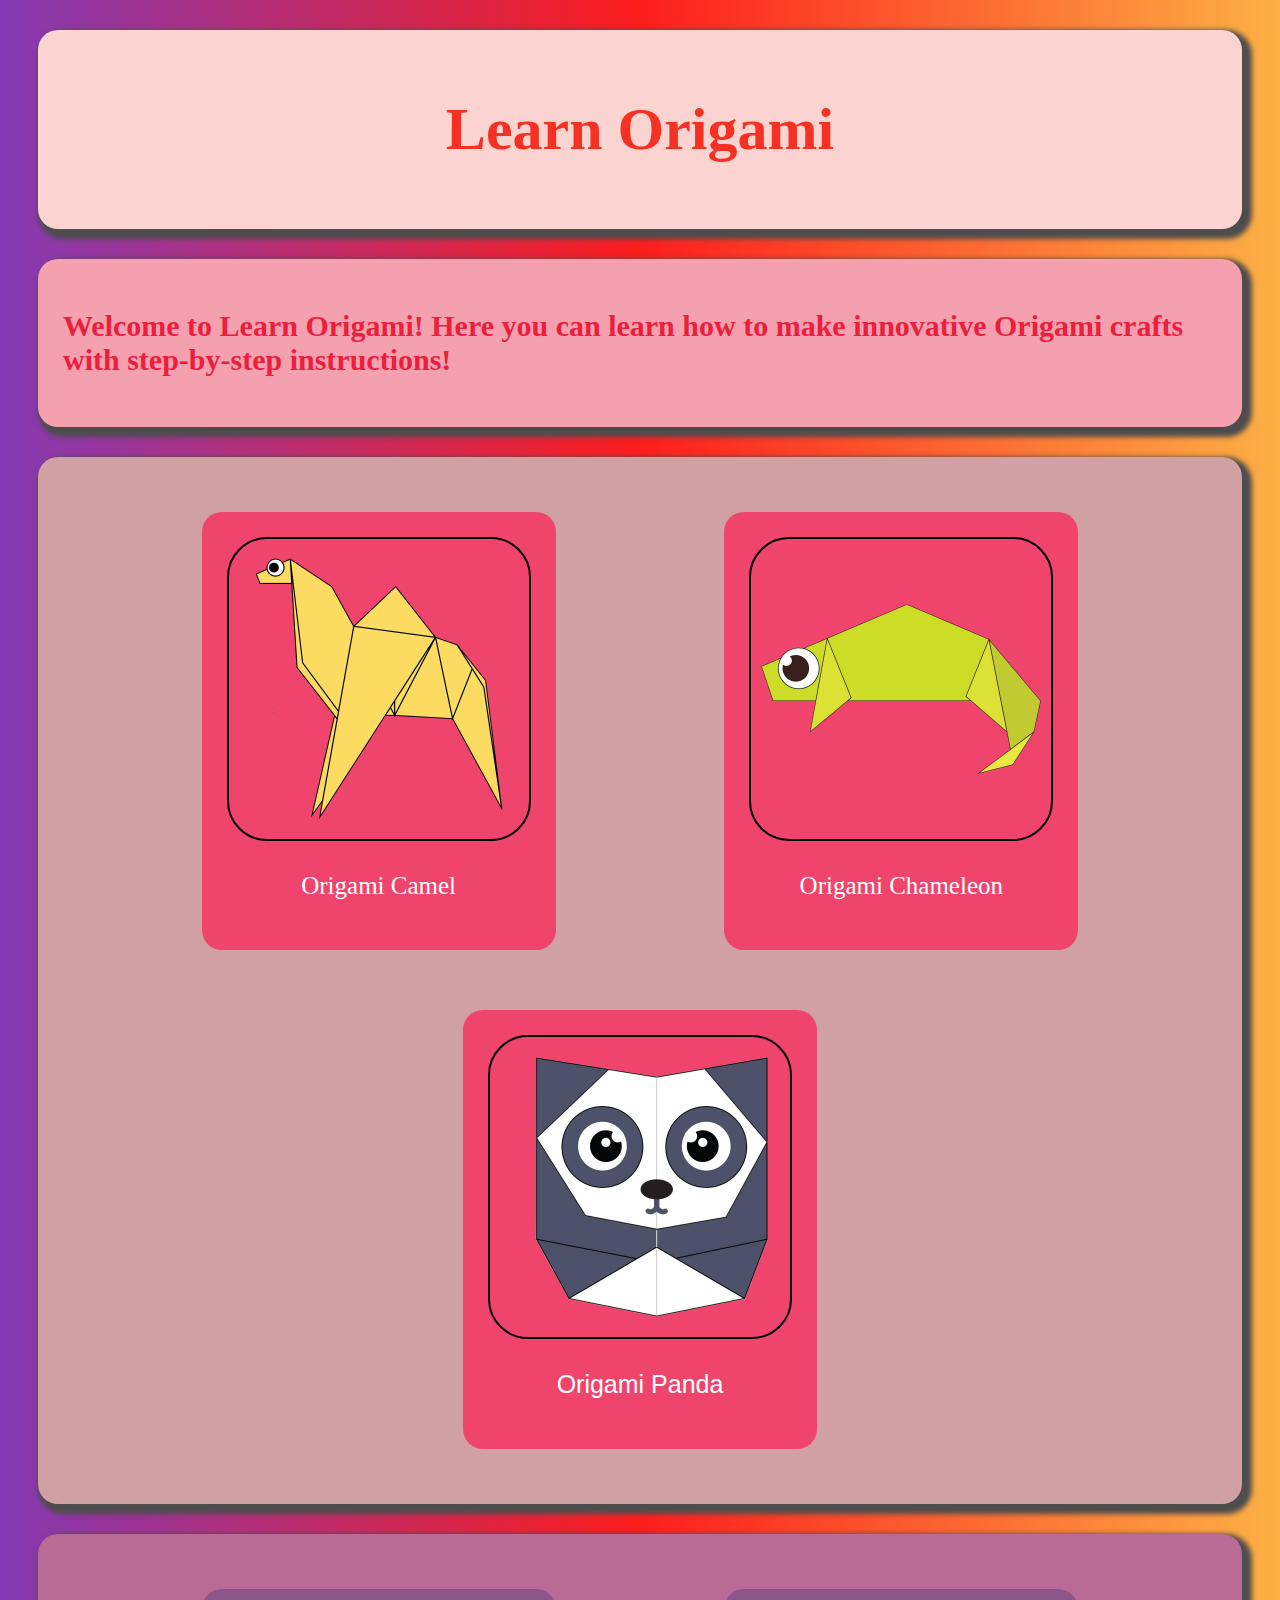
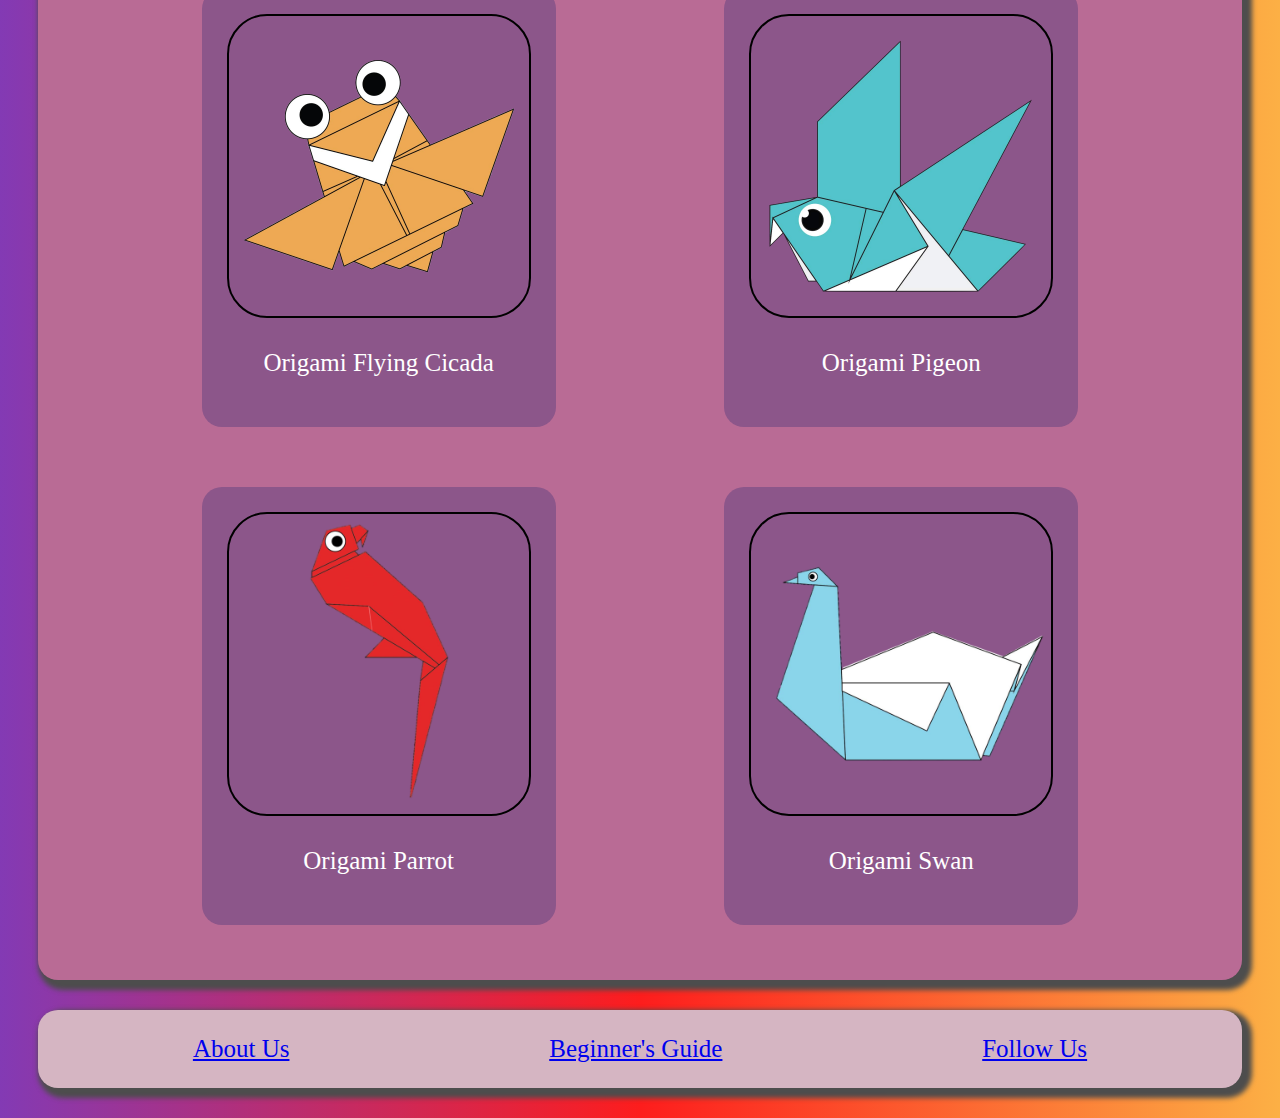
<file: index.html>
<!DOCTYPE html>
<html>
    <head>
        <link rel = "stylesheet"
        type = "text/css"
        href = "style.css" />
   
        <title>
            Learn Origami
        </title>
    </head>

    <body>

        <div class = "header">
            <h1>Learn Origami</h1>
        </div>

        <div class = "description">
            <h2>Welcome to Learn Origami! Here you can learn how to make innovative Origami crafts with step-by-step instructions!</h2>
        </div>

        <div class = "grid">
        <div class = "allAnimals">
            <div class = "camel">
            <a href = "camel.html"> <img src = "Camel Image.png" width = 300 height = 300/></a>
            <p>Origami Camel</p>
        </div>
        
        <div class = "chameleon">
            <a href = "chameleon.html"> <img src = "Chameleon Image.png" width = 300 height = 300/></a>
            <p>Origami Chameleon</p>
        </div>
       
        <div class = "panda">
            <a href = "panda.html"> <img src = "Panda Image.png" width = 300 height = 300/></a>
            <p>Origami Panda</p>
        </div>
    </div>

    <div class = "allAnimals1">
        <div class = "cicada">
            <a href = "cicada.html"> <img src = "Cicada Image.png" width = 300 height = 300/></a>
            <p>Origami Flying Cicada</p>
        </div>

        <div class = "pigeon">
            <a href = "pigeon.html"> <img src = "Pigeon Image.png" width = 300 height = 300/></a>
            <p>Origami Pigeon</p>
        </div>

        <div class = "parrot">
            <a href = "parrot.html"> <img src = "Parrot Image.png" width = 300 height = 300/></a>
            <p>Origami Parrot</p>
        </div>

        <div class = "swan">
            <a href = "swan.html"> <img src = "Swan Image.png" width = 300 height = 300/></a>
            <p>Origami Swan</p>
        </div>
    </div>
</div>

        <div class = footer>
            <a href = "about.html"> About Us</a>
            <a href = "basics.html">Beginner's Guide</a>
            <a href = "#"> Follow Us</a>
        </div>
    </body>
</html>
</file>
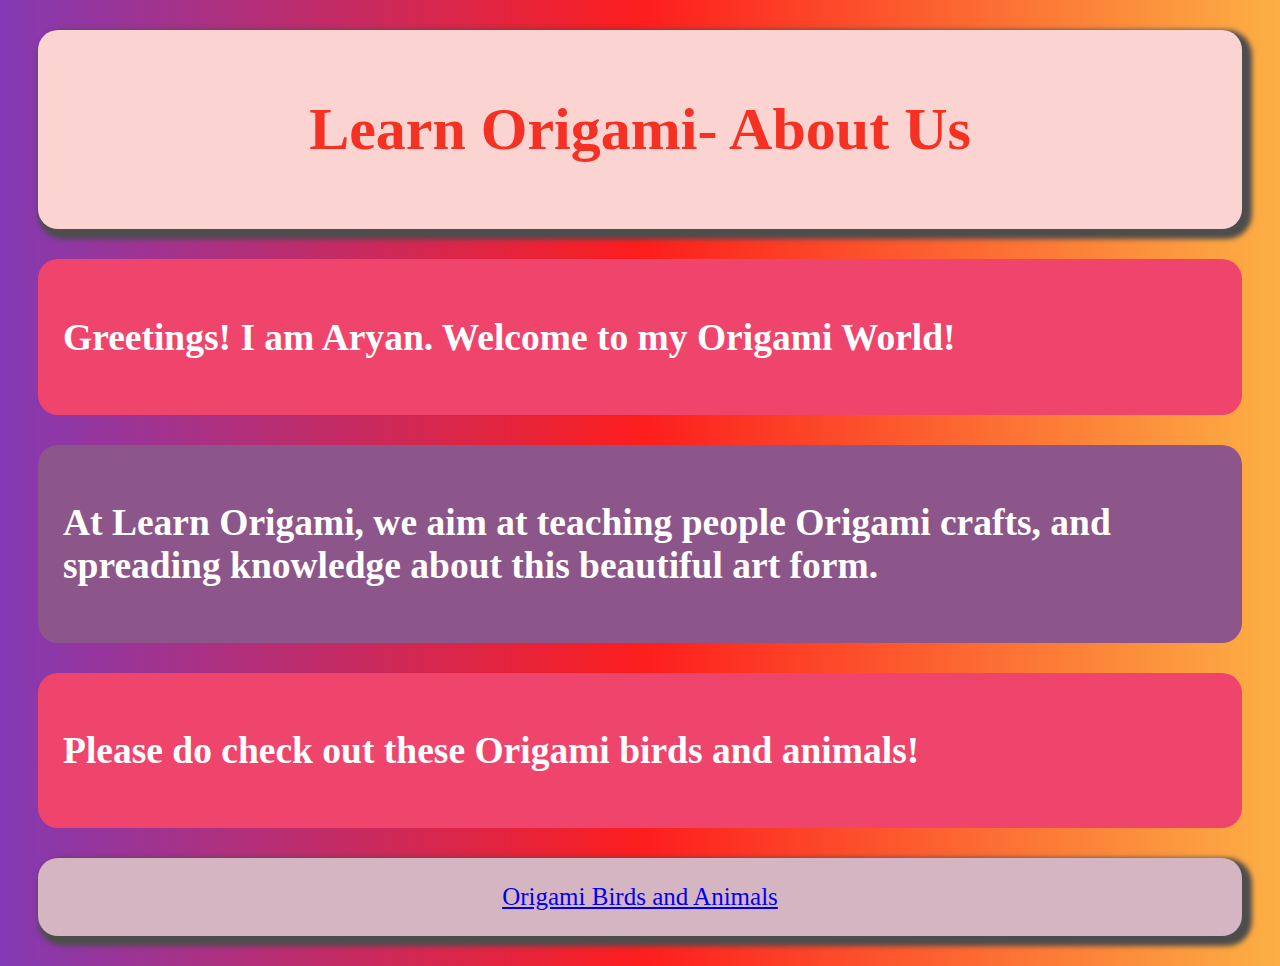
<file: about.html>
<!DOCTYPE html>
<html>
    <head>
        <link rel = "stylesheet"
        type = "text/css"
        href = "style.css" />
   
        <title>
            Learn Origami- About Us
        </title>
    </head>

    <body>
        <div class = "header">
            <h1>Learn Origami- About Us</h1>
        </div>

        <div class = "chameleon">
            <h2>Greetings! I am Aryan. Welcome to my Origami World!</h2>
        </div>

        <div class = "swan">
            <h2>At Learn Origami, we aim at teaching people Origami crafts, and spreading knowledge about this beautiful art form.</h2>
        </div>

        <div class = "chameleon">
            <h2>Please do check out these Origami birds and animals!</h2>
        </div>

        <div class = "footer">
            <a href = "index.html">Origami Birds and Animals</a>
        </div>
    </body>
</html>
</file>
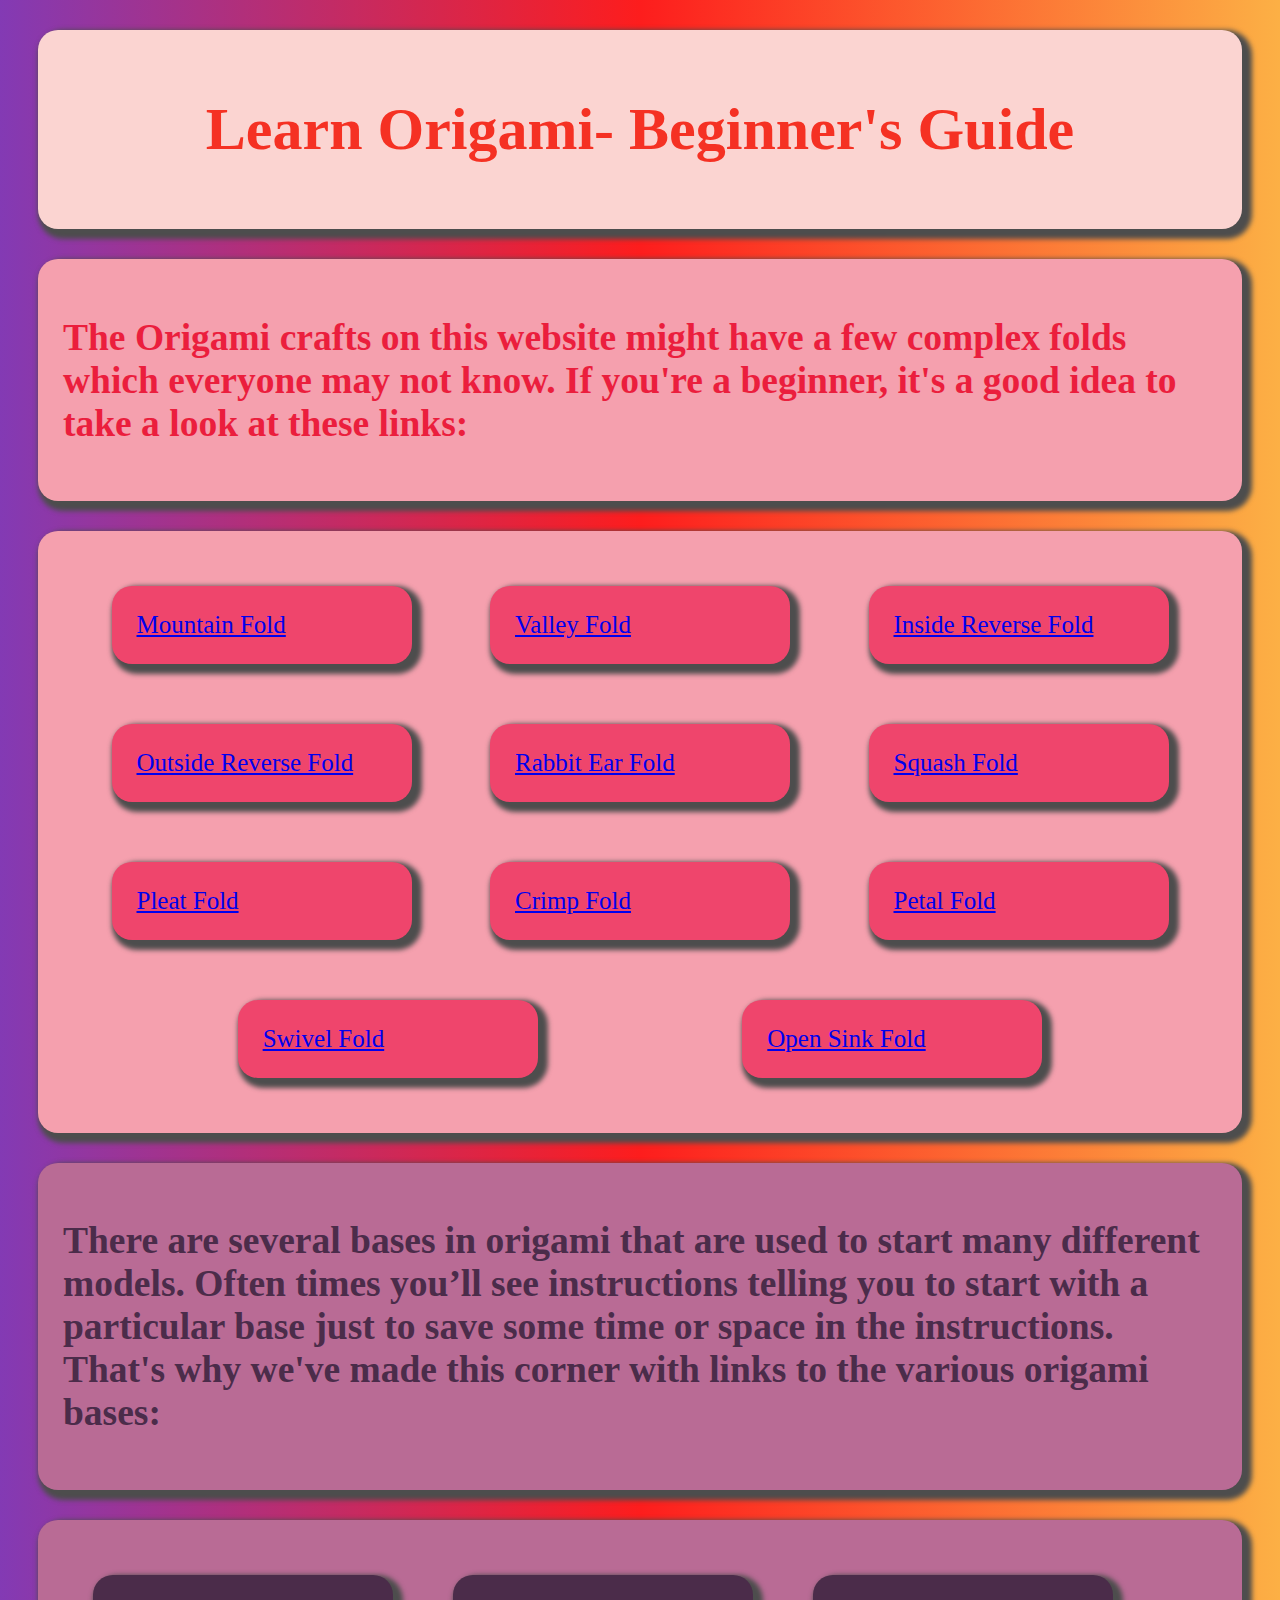
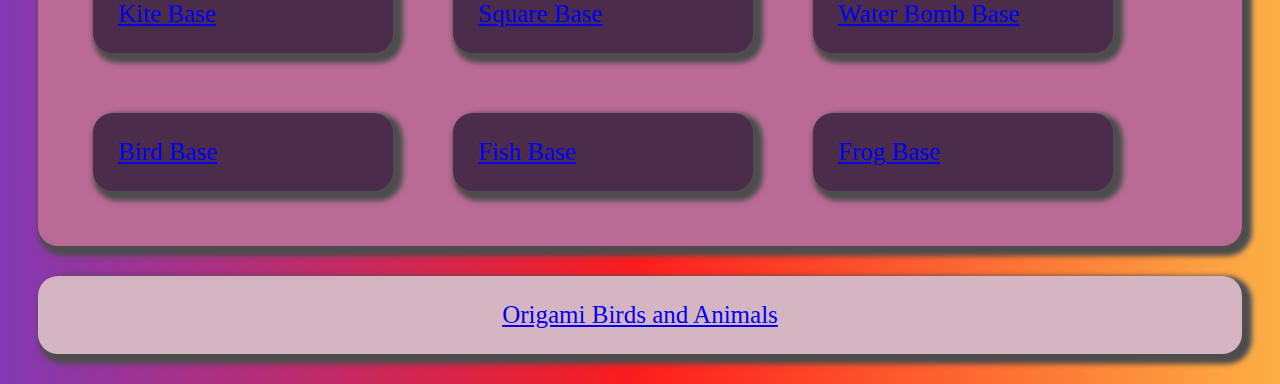
<file: basics.html>
<!DOCTYPE html>
<html>
    <head>
        <link rel = "stylesheet"
        type = "text/css"
        href = "style.css" />
   
        <title>
            Learn Origami- Beginner's Guide
        </title>
    </head>

    <body>
        <div class = "header">
            <h1>Learn Origami- Beginner's Guide</h1>
        </div>

        <div class = "basics">
            <h2>The Origami crafts on this website might have a few complex folds which everyone may not know. If you're a beginner, it's a good idea to take a look at these links:</h2>
        </div>

        <div class = "basics">
        <div class = "basicslinks">
            <a target = "_blank" href = "https://www.wikihow.com/Make-a-Mountain-Fold-(Origami)">Mountain Fold</a>
        </div>

        <div class = "basicslinks">
            <a target = "_blank" href = "https://www.wikihow.com/Make-a-Valley-Fold-(Origami)">Valley Fold</a>
        </div>

        <div class = "basicslinks">
            <a target = "_blank" href = "https://www.origami-resource-center.com/inside-reverse-fold.html">Inside Reverse Fold</a>
        </div>

        <div class = "basicslinks">
            <a target = "_blank" href = "https://www.origami-resource-center.com/outside-reverse-fold.html">Outside Reverse Fold</a>
        </div>

        <div class = "basicslinks">
            <a target = "_blank" href = "https://origami.guide/beginner-origami/origami-folding-techniques/rabbit-ear-fold/">Rabbit Ear Fold</a>
        </div>

        <div class = "basicslinks">
            <a target = "_blank" href = "https://www.origami-resource-center.com/squash-fold.html/">Squash Fold</a>
        </div>

        <div class = "basicslinks">
            <a target = "_blank" href = "https://www.origami-resource-center.com/pleat-fold.html">Pleat Fold</a>
        </div>

        <div class = "basicslinks">
            <a target = "_blank" href = "https://www.origamiway.com/origami-crimp-fold.shtml">Crimp Fold</a>
        </div>

        <div class = "basicslinks">
            <a target = "_blank" href = "https://www.origami-resource-center.com/petal-fold.html">Petal Fold</a>
        </div>

        <div class = "basicslinks">
            <a target = "_blank" href = "https://www.youtube.com/watch?v=yr8M185QQPA">Swivel Fold</a>
        </div>

        <div class = "basicslinks">
            <a target = "_blank" href = "https://www.origami-resource-center.com/sink-fold.html">Open Sink Fold</a>
        </div>
    </div>

    <div class = "basics1">
        <h2>There are several bases in origami that are used to start many different models. Often times you’ll see instructions telling you to start with a particular base just to save some time or space in the instructions. That's why we've made this corner with links to the various origami bases:</h2>
    </div>

    <div class = "basics1">
        <div class = "basics1links">
            <a target = "_blank" href = "https://www.origami-resource-center.com/kite-base.html">Kite Base</a>
        </div>

        <div class = "basics1links">
            <a target = "_blank" href = "https://www.wikihow.com/Make-an-Origami-Square-Base">Square Base</a>
        </div>

        <div class = "basics1links">
            <a target = "_blank" href = "https://www.origami-resource-center.com/waterbomb-base.html">Water Bomb Base</a>
        </div>

        <div class = "basics1links">
            <a target = "_blank" href = "https://www.origami-resource-center.com/bird-base.html">Bird Base</a>
        </div>

        <div class = "basics1links">
            <a target = "_blank" href = "https://www.origami-resource-center.com/fish-base.html#:~:text=Take%20a%20square%20sheet%20of,paper%20point%20up%20and%20down.&text=Fold%20the%20bottom%2Dright%20and,with%20the%20central%2C%20vertical%20crease.">Fish Base</a>
        </div>

        <div class = "basics1links">
            <a target = "_blank" href = "https://www.origami-resource-center.com/frog-base.html">Frog Base</a>
        </div>
    </div>

        <div class = "footer">
            <a href = "index.html">Origami Birds and Animals</a>
        </div>
    </body>
</html>
</file>
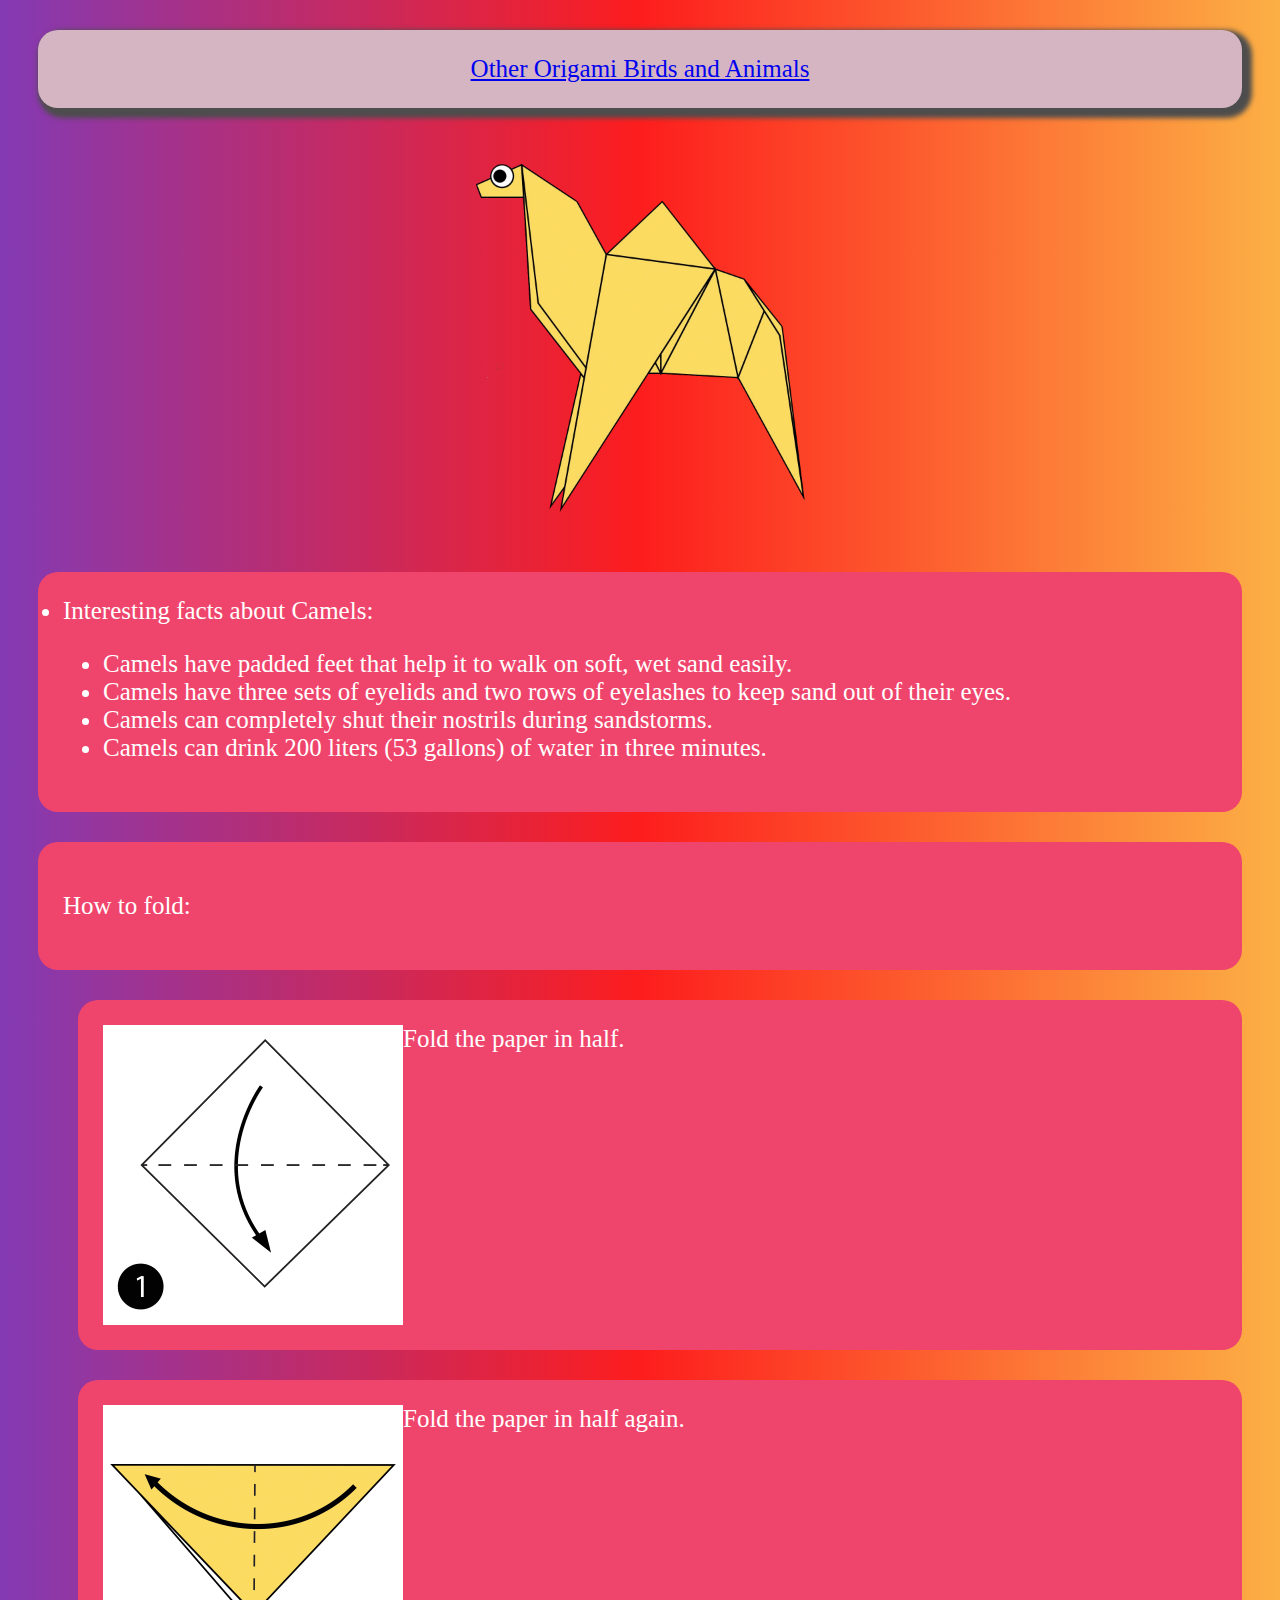
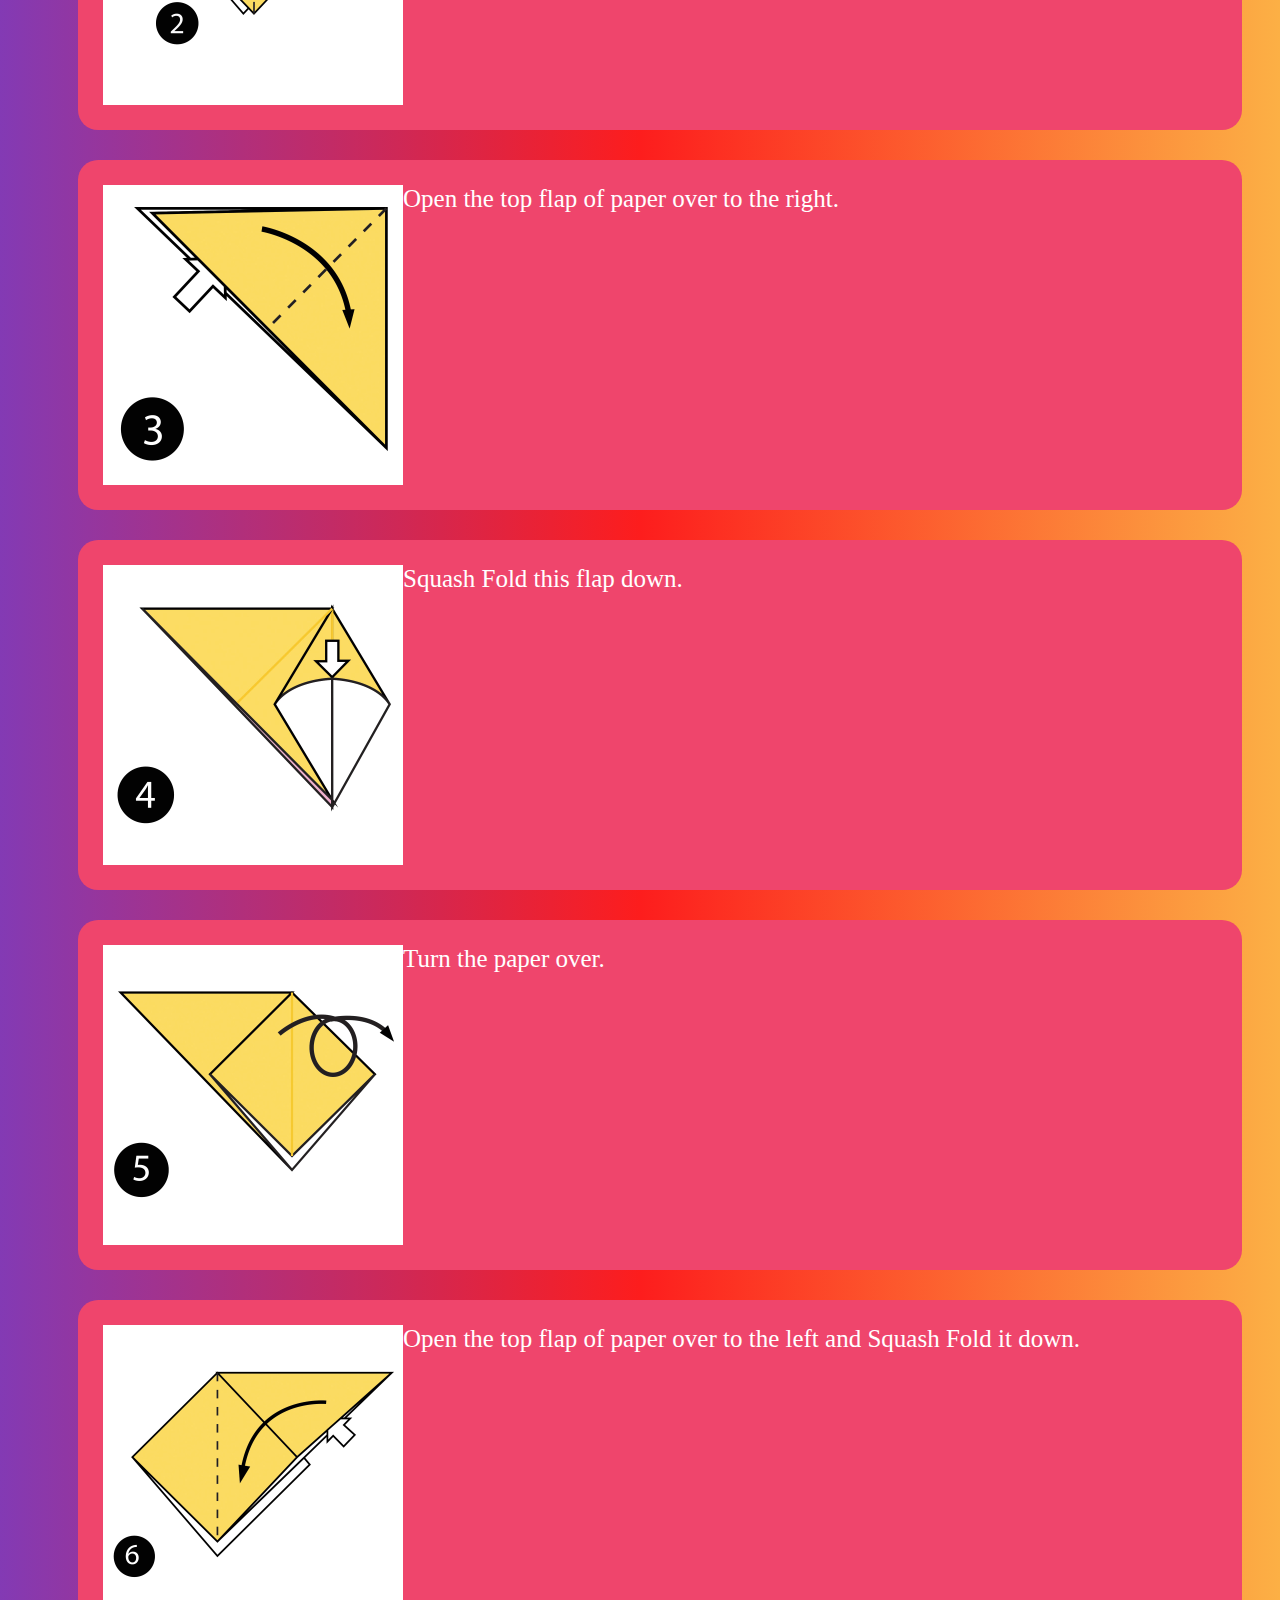
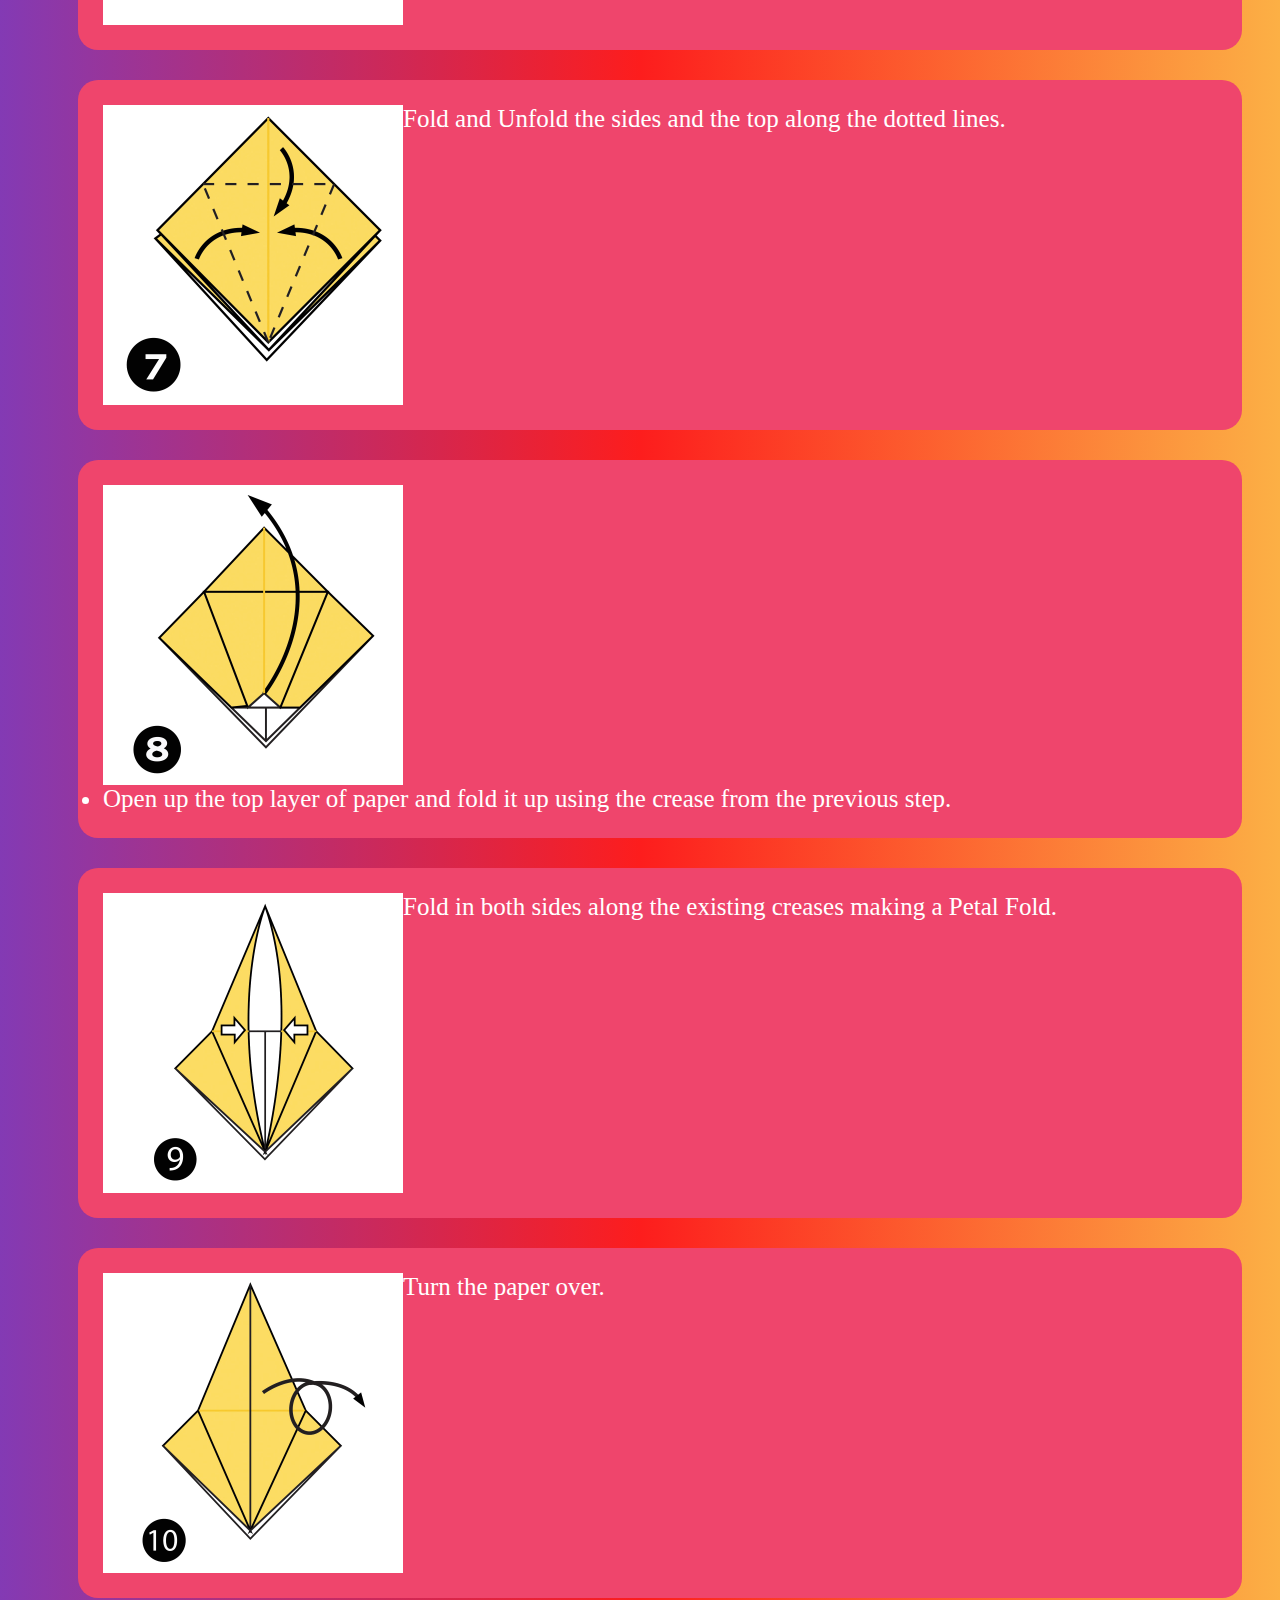
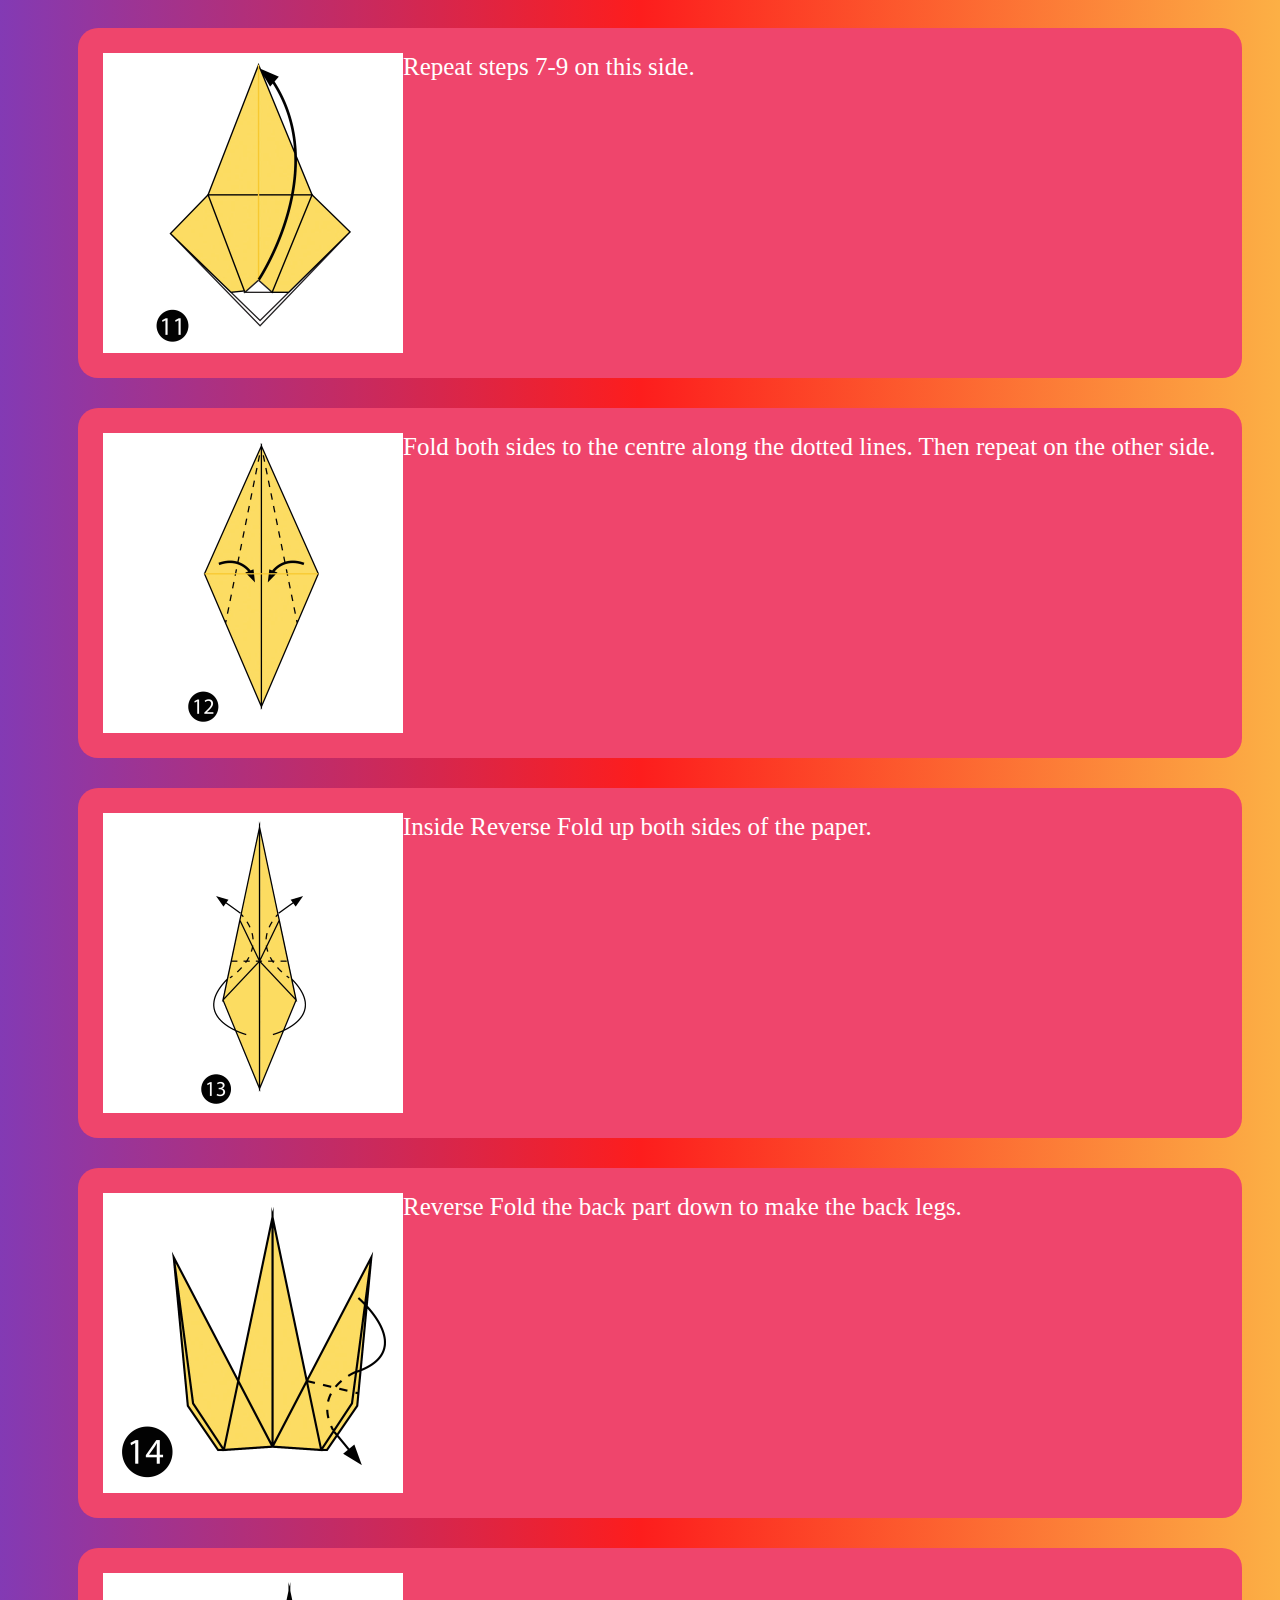
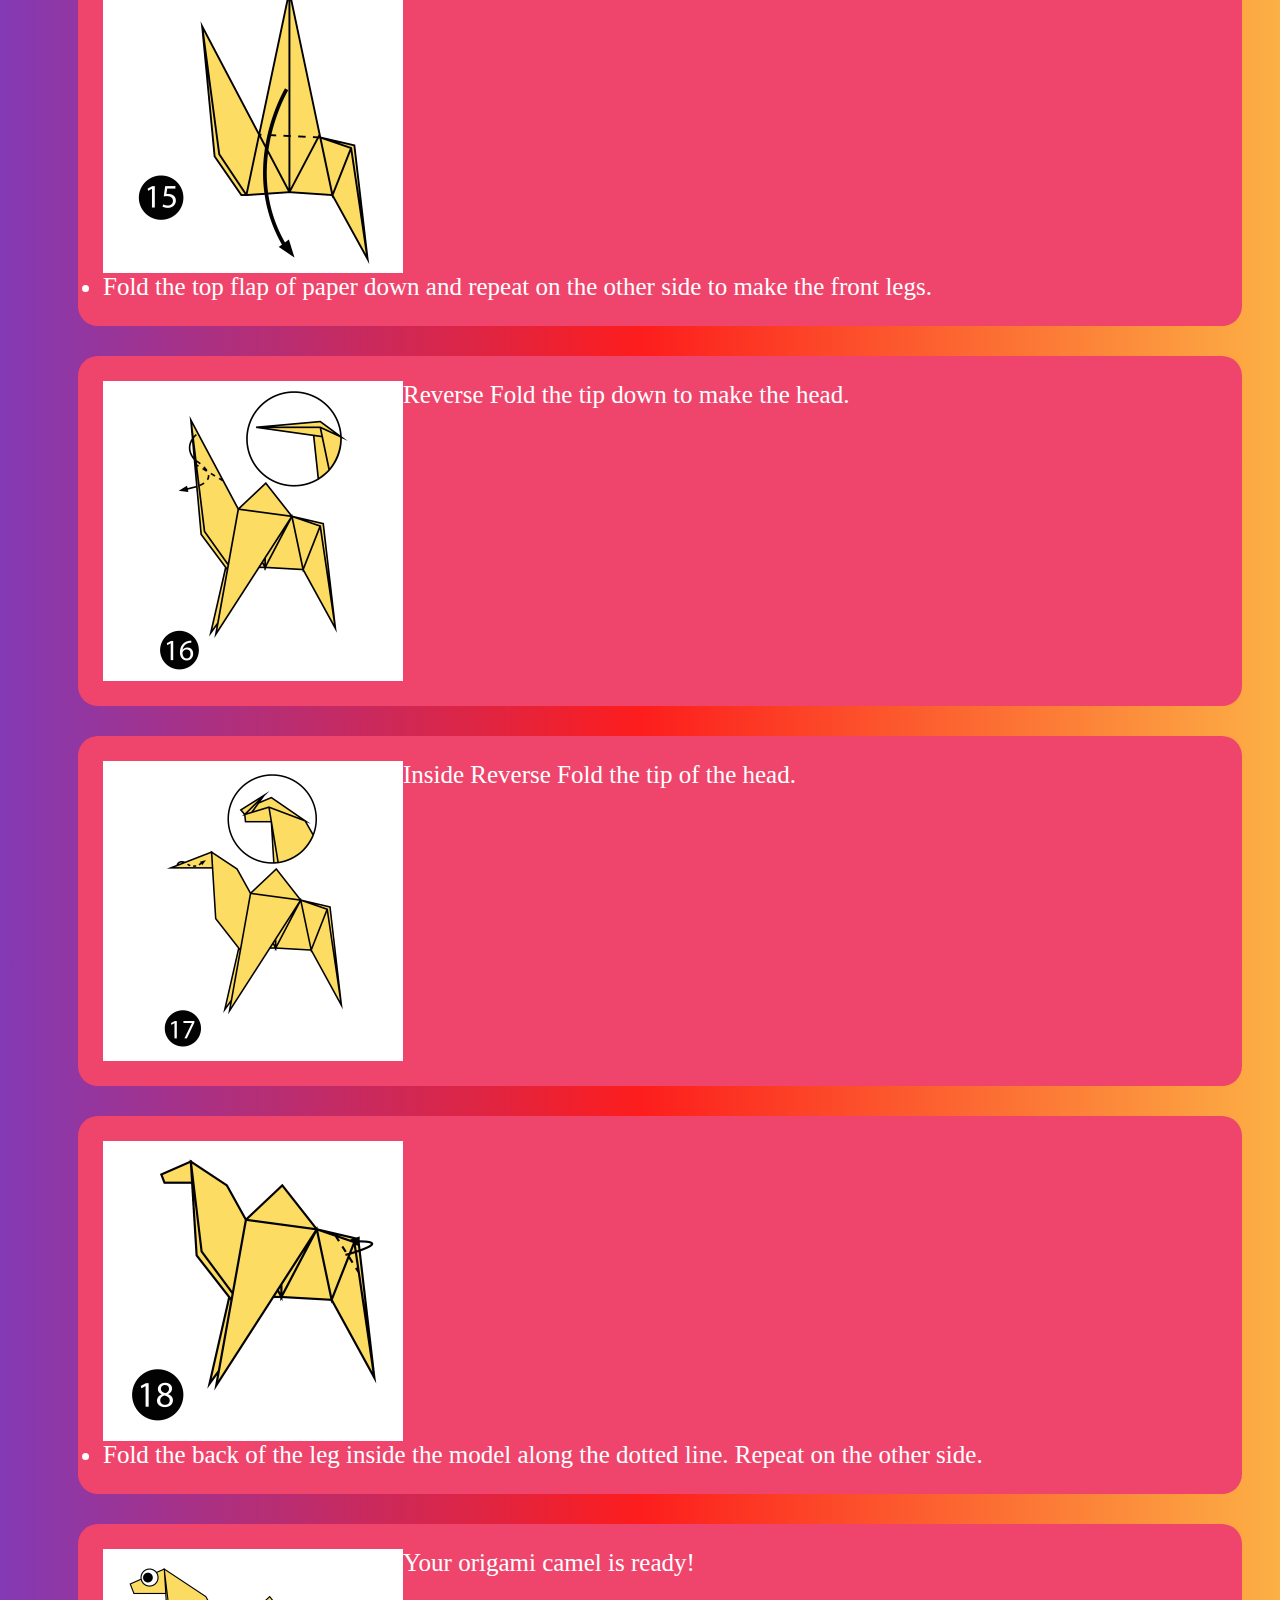
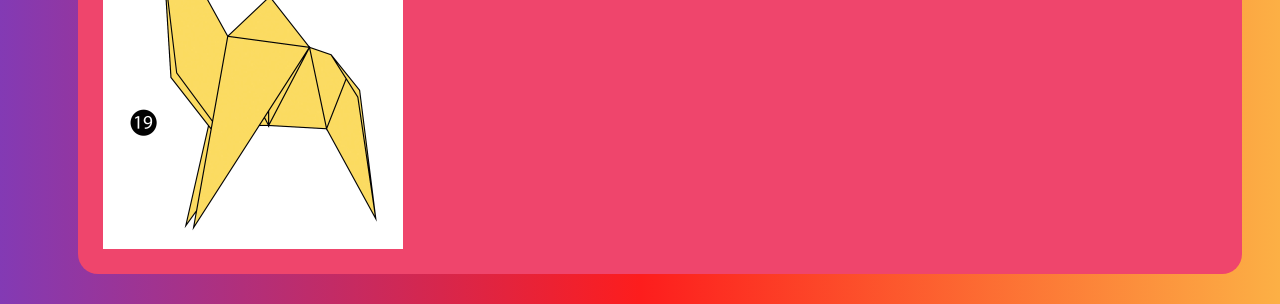
<file: camel.html>
<!DOCTYPE HTML>

<html>
    <head>
        <link rel = "stylesheet"
        type = "text/css"
        href = "style.css" />

        <title>Camel Origami</title>
    </head>

    <body>
        <div class = "footer">
            <a href = "index.html">Other Origami Birds and Animals</a>
        </div>

        <center>
            <a target = "_blank" href = "http://origami.me/camel/"> <img src = "Camel Image.png" width = 400 height = 400/></a>
        </center>

        <div class = "camel">
            <li>Interesting facts about Camels:</li>
        <ul>
            <li>Camels have padded feet that help it to walk on soft, wet sand easily.</li>
            <li>Camels have three sets of eyelids and two rows of eyelashes to keep sand out of their eyes.</li>
            <li>Camels can completely shut their nostrils during sandstorms.</li>
            <li>Camels can drink 200 liters (53 gallons) of water in three minutes.</li>
        </ul>
    </div>
    <div class = "c1">
        <p>How to fold:</p>
    </div>
        <ul>
            <div class = "c1">
                <img src = "Camel Step 1.jpg" width = 300 height = 300/>
            <li>Fold the paper in half.</li>
            </div>

            <div class = "c1">
                <img src = "Camel Step 2.jpg" width = 300 height = 300/>
            <li>Fold the paper in half again.</li>
            </div>

            <div class = "c1">
                <img src = "Camel Step 3.jpg" width = 300 height = 300/>
            <li>Open the top flap of paper over to the right.</li>
            </div>

            <div class = "c1">
                <img src = "Camel Step 4.jpg" width = 300 height = 300/>
            <li>Squash Fold this flap down.</li>
            </div>

            <div class = "c1">
                <img src = "Camel Step 5.jpg" width = 300 height = 300/>
            <li>Turn the paper over.</li>
            </div>

            <div class = "c1">
                <img src = "Camel Step 6.jpg" width = 300 height = 300/>
            <li>Open the top flap of paper over to the left and Squash Fold it down.</li>
            </div>

            <div class = "c1">
                <img src = "Camel Step 7.jpg" width = 300 height = 300/>
            <li>Fold and Unfold the sides and the top along the dotted lines.</li>
            </div>

            <div class = "c1">
                <img src = "Camel Step 8.jpg" width = 300 height = 300/>
            <li>Open up the top layer of paper and fold it up using the crease from the previous step.</li>
            </div>      

            <div class = "c1">
                <img src = "Camel Step 9.jpg" width = 300 height = 300/>
            <li>Fold in both sides along the existing creases making a Petal Fold.</li>
            </div>

            <div class = "c1">
                <img src = "Camel Step 10.jpg" width = 300 height = 300/>
            <li>Turn the paper over.</li>
            </div>

            <div class = "c1">
                <img src = "Camel Step 11.jpg" width = 300 height = 300/>
            <li>Repeat steps 7-9 on this side.</li>
            </div>

            <div class = "c1">
                <img src = "Camel Step 12.jpg" width = 300 height = 300/>
            <li>Fold both sides to the centre along the dotted lines. Then repeat on the other side.</li>
            </div>

            <div class = "c1">
                <img src = "Camel Step 13.jpg" width = 300 height = 300/>
            <li>Inside Reverse Fold up both sides of the paper.</li>
            </div>

            <div class = "c1">
                <img src = "Camel Step 14.jpg" width = 300 height = 300/>
            <li>Reverse Fold the back part down to make the back legs.</li>
            </div>

            <div class = "c1">
                <img src = "Camel Step 15.jpg" width = 300 height = 300/>
            <li>Fold the top flap of paper down and repeat on the other side to make the front legs.</li>
            </div>

            <div class = "c1">
                <img src = "Camel Step 16.jpg" width = 300 height = 300/>
            <li>Reverse Fold the tip down to make the head.</li>
            </div>

            <div class = "c1">
                <img src = "Camel Step 17.jpg" width = 300 height = 300/>
            <li>Inside Reverse Fold the tip of the head.</li>
            </div>

            <div class = "c1">
                <img src = "Camel Step 18.jpg" width = 300 height = 300/>
            <li>Fold the back of the leg inside the model along the dotted line. Repeat on the other side.</li>
            </div>

            <div class = "c1">
                <img src = "Camel Step 19.jpg" width = 300 height = 300/>
            <li>Your origami camel is ready!</li>
            </div>
        </ul>
    </body>
</html>
</file>
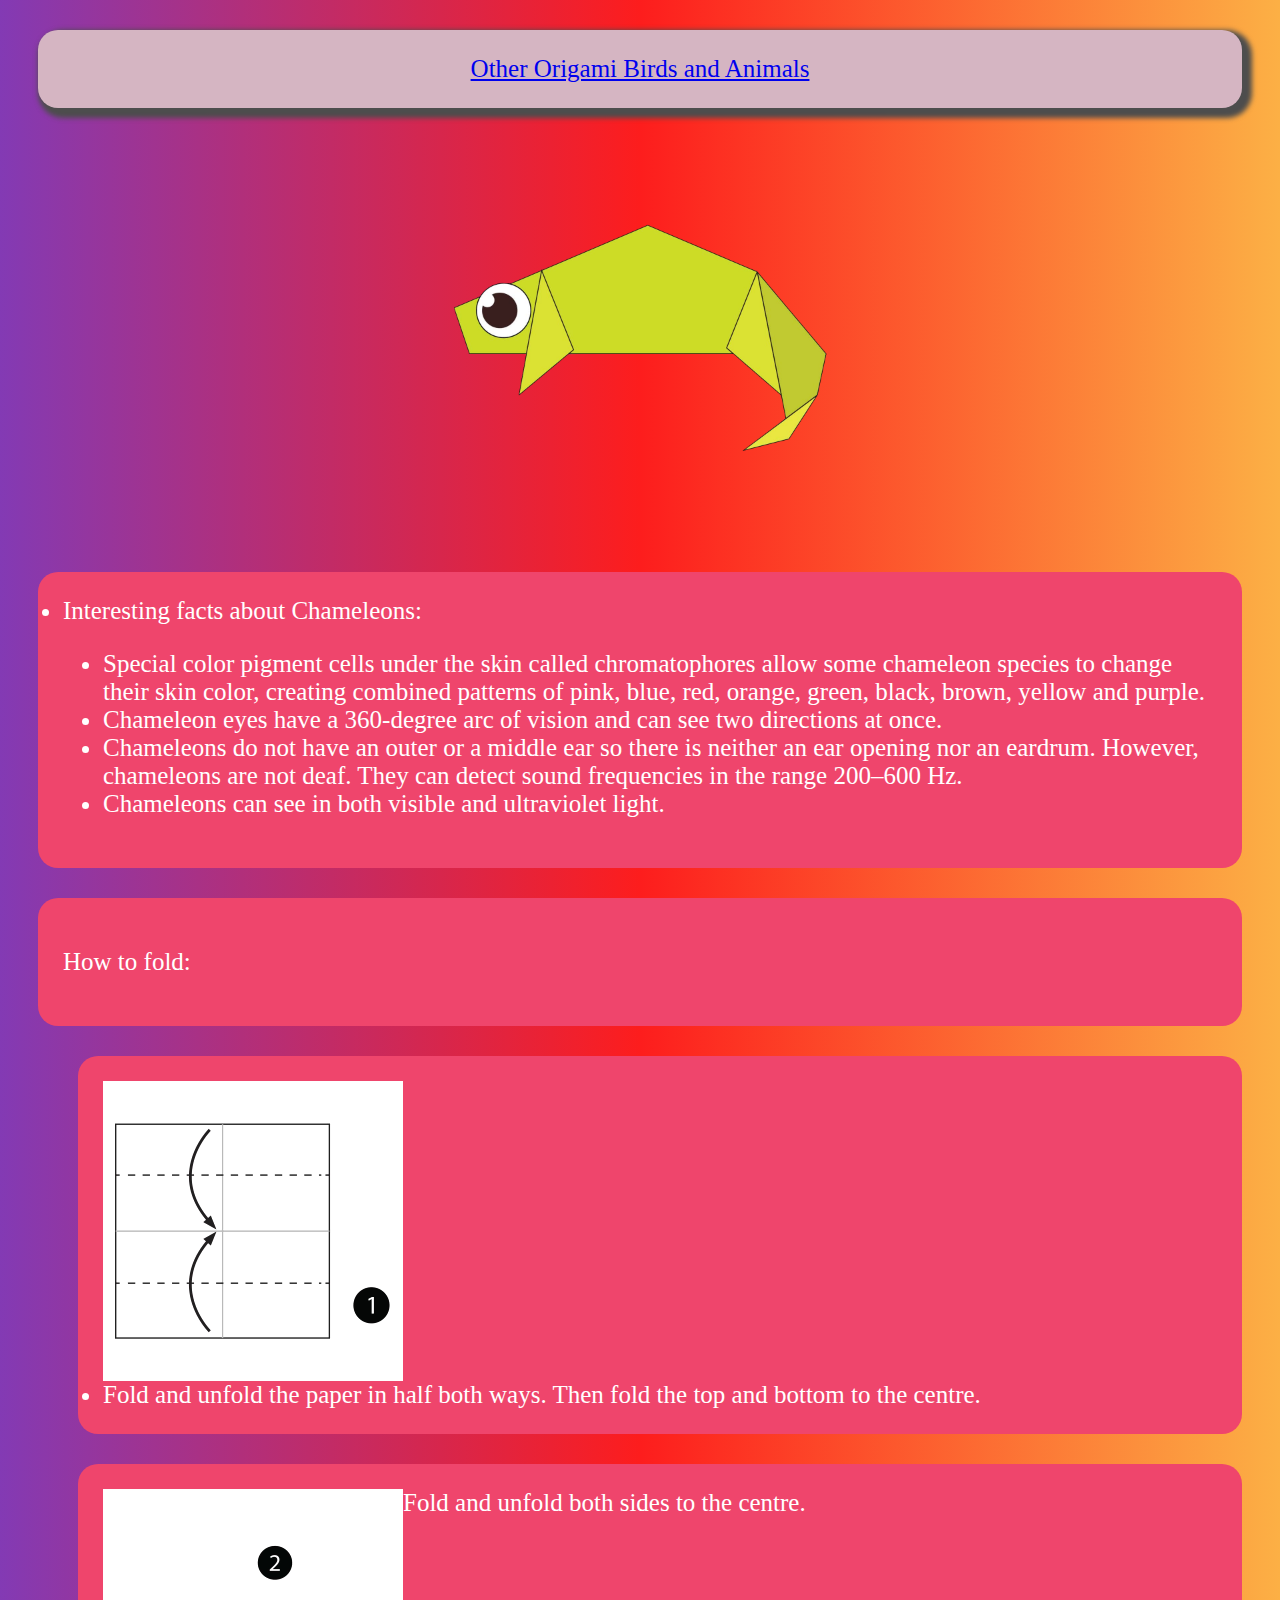
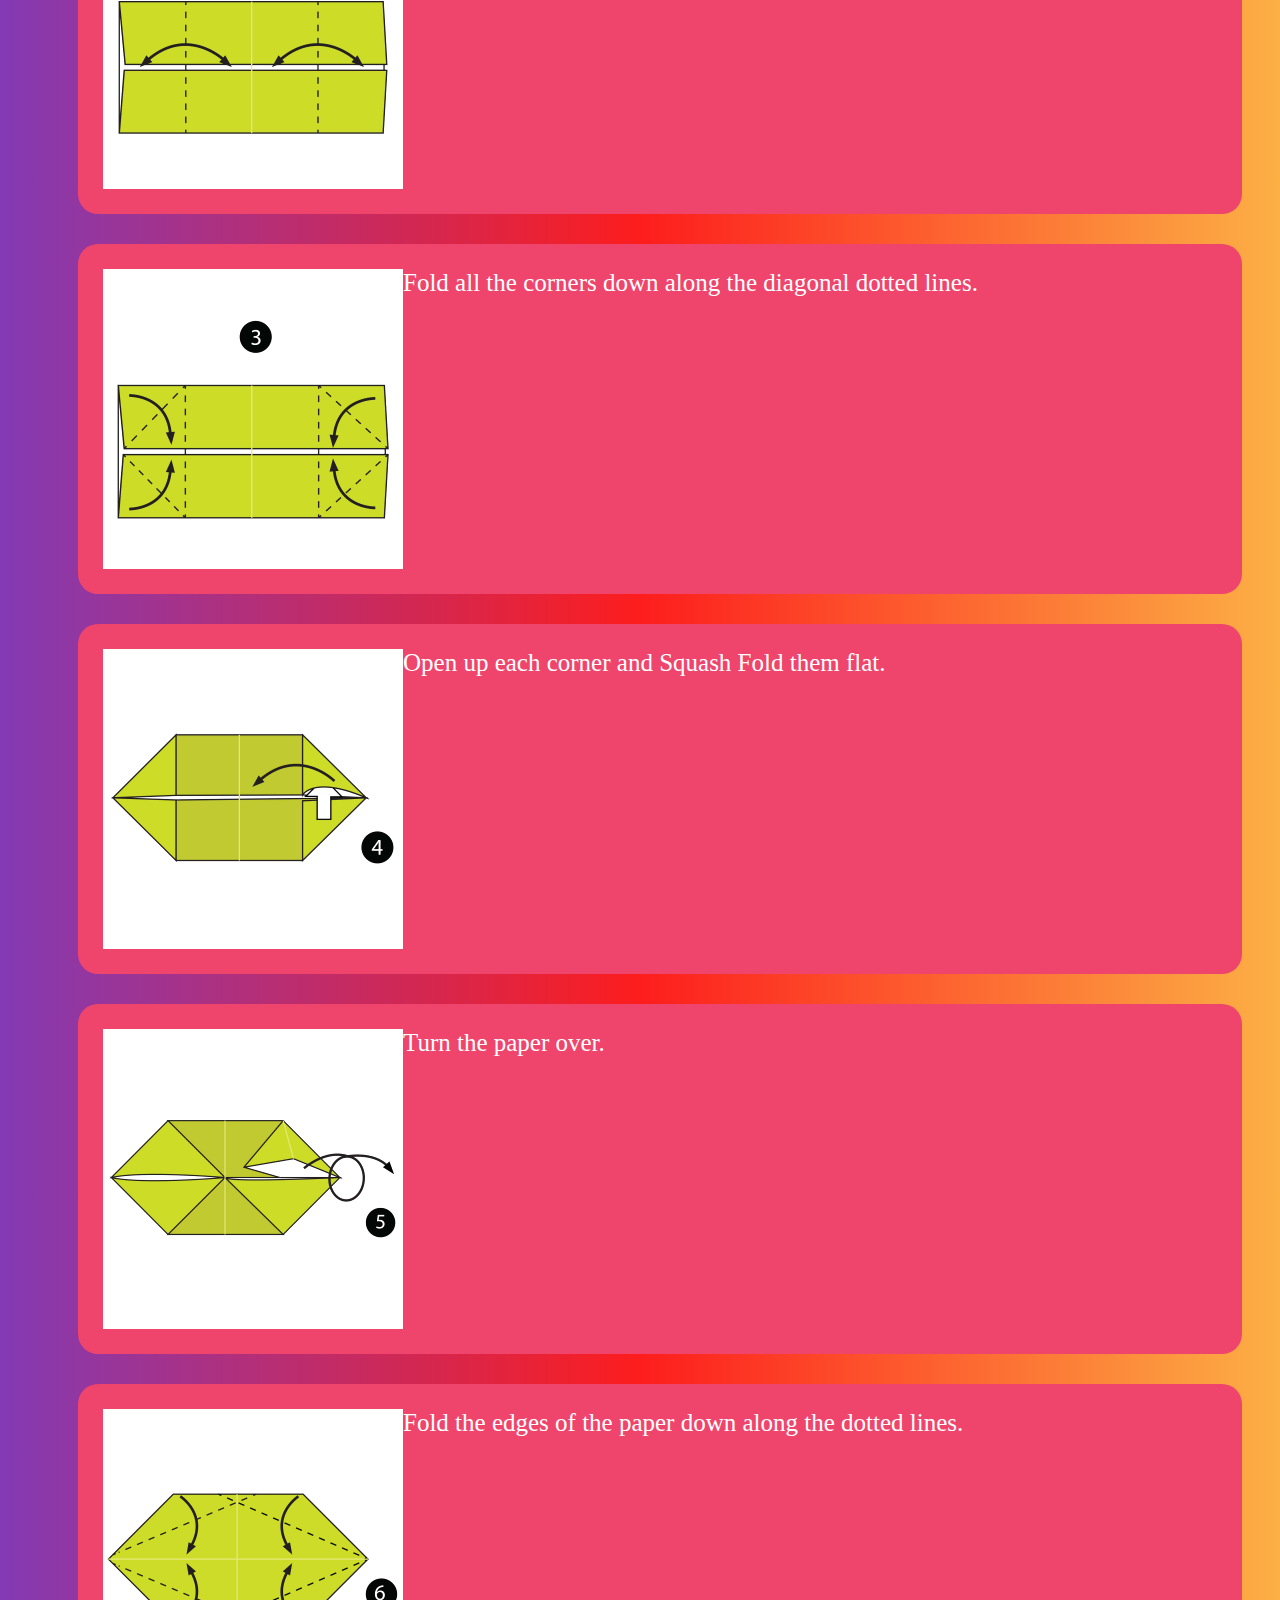
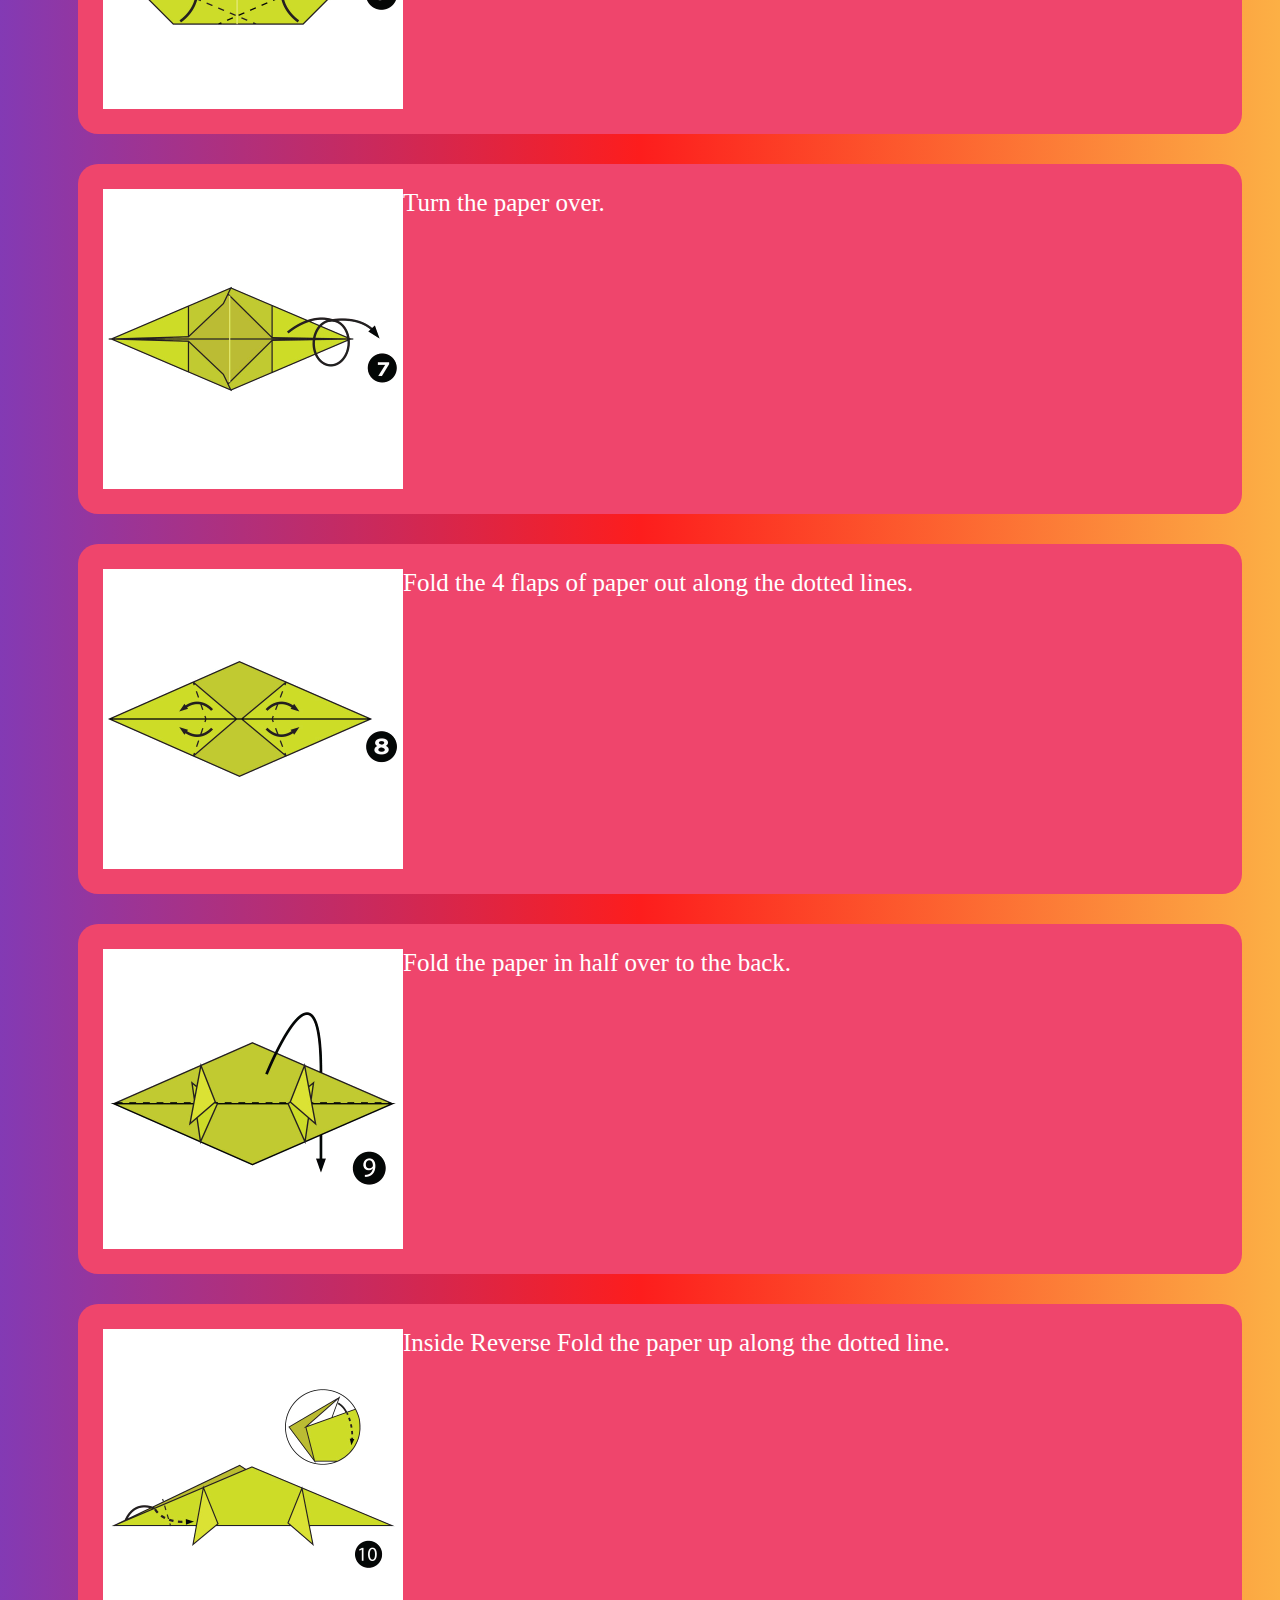
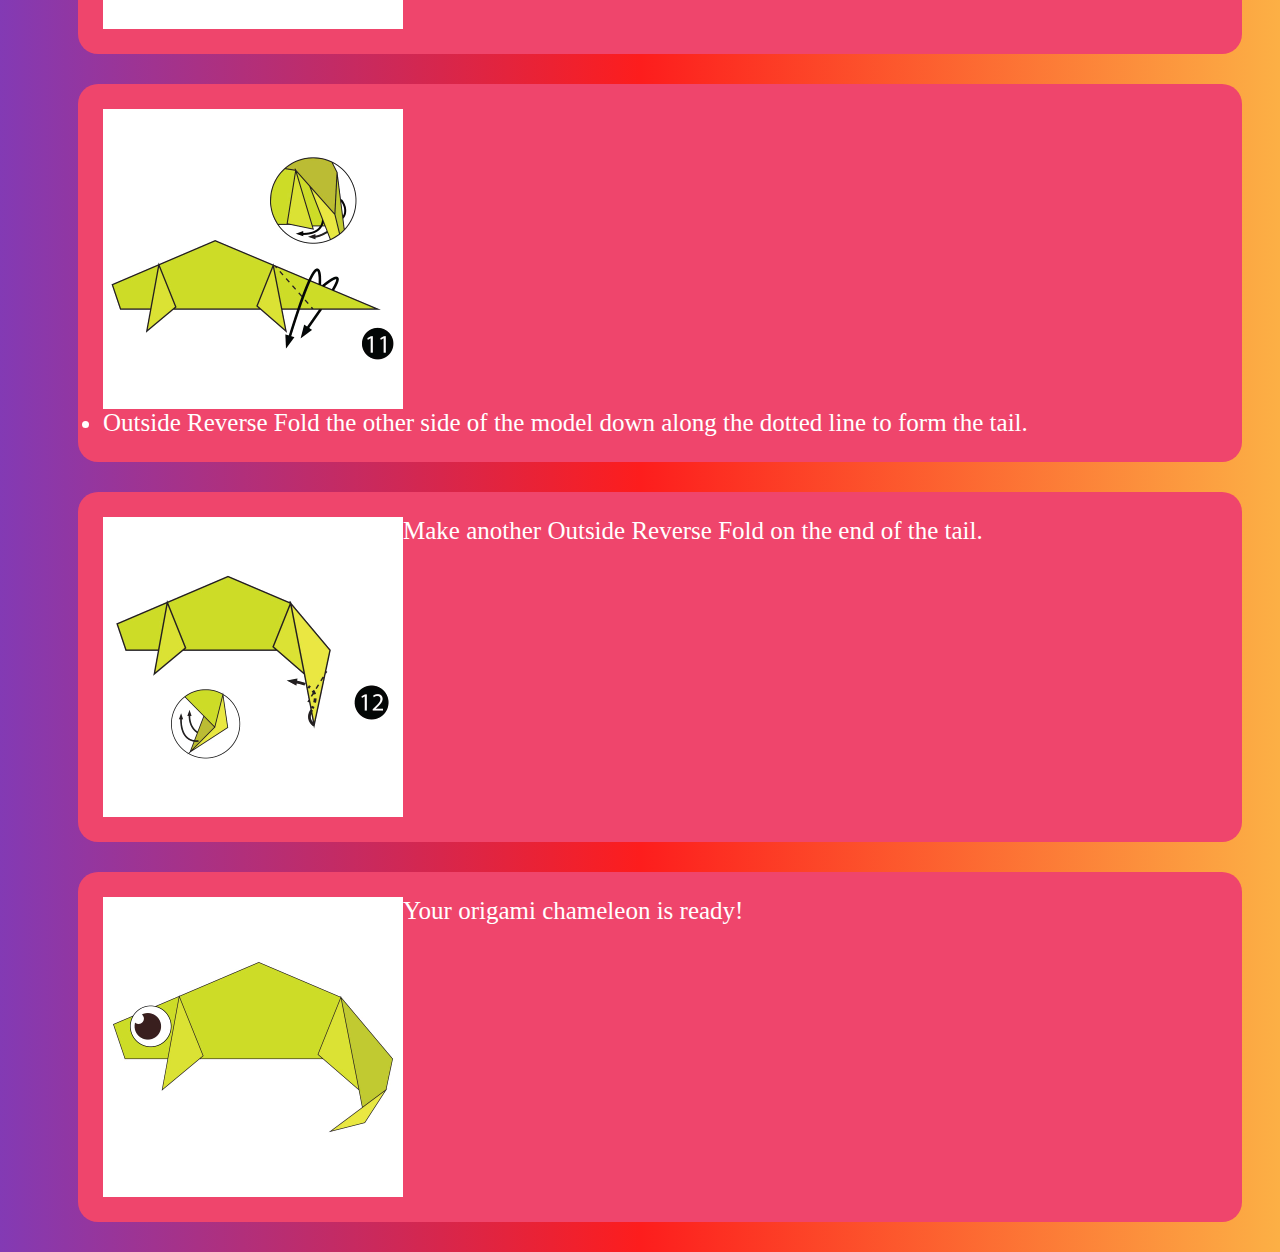
<file: chameleon.html>
<!DOCTYPE html>
<html><head>
    <link rel = "stylesheet"
    type = "text/css"
    href = "style.css" />

    <title>Chameleon Origami</title>
</head>
<body>
    <div class = "footer">
        <a href = "index.html">Other Origami Birds and Animals</a>
    </div>

    <center>
        <a target = "_blank" href = "http://origami.me/chameleon/"> <img src = "Chameleon Image.png" width = 400 height = 400/></a>
    </center>

    <div class = "chameleon">
        <li>Interesting facts about Chameleons:</li>
        <ul>
            <li>Special color pigment cells under the skin called chromatophores allow some chameleon species to change their skin color, creating combined patterns of pink, blue, red, orange, green, black, brown, yellow and purple.</li>
            <li>Chameleon eyes have a 360-degree arc of vision and can see two directions at once.</li>
            <li>Chameleons do not have an outer or a middle ear so there is neither an ear opening nor an eardrum. However, chameleons are not deaf. They can detect sound frequencies in the range 200–600 Hz.</li>
            <li>Chameleons can see in both visible and ultraviolet light.</li>
        </ul>
    </div>

    <div class = "ch1">
        <p>How to fold:</p>
    </div>
        <ul>
            <div class = "ch1">
                <img src = "Chameleon Step 1.jpg" width = 300 height = 300/>
            <li>Fold and unfold the paper in half both ways. Then fold the top and bottom to the centre.</li>
        </div>

            <div class = "ch1">
                <img src = "Chameleon Step 2.jpg" width = 300 height = 300/>
            <li>Fold and unfold both sides to the centre.</li>
        </div>

            <div class = "ch1">
                <img src = "Chameleon Step 3.jpg" width = 300 height = 300/>
            <li>Fold all the corners down along the diagonal dotted lines.</li>
        </div>

            <div class = "ch1">
                <img src = "Chameleon Step 4.jpg" width = 300 height = 300/>
            <li> Open up each corner and Squash Fold them flat.</li>
        </div>

            <div class = "ch1">
                <img src = "Chameleon Step 5.jpg" width = 300 height = 300/>
            <li>Turn the paper over.</li>
        </div>

            <div class = "ch1">
                <img src = "Chameleon Step 6.jpg" width = 300 height = 300/>
            <li>Fold the edges of the paper down along the dotted lines.</li>
        </div>

            <div class = "ch1">
                <img src = "Chameleon Step 7.jpg" width = 300 height = 300/>
            <li>Turn the paper over.</li>
        </div>

            <div class = "ch1">
                <img src = "Chameleon Step 8.jpg" width = 300 height = 300/>
            <li>Fold the 4 flaps of paper out along the dotted lines.</li>
        </div>

            <div class = "ch1">
                <img src = "Chameleon Step 9.jpg" width = 300 height = 300/>
            <li>Fold the paper in half over to the back.</li>
        </div>

            <div class = "ch1">
                <img src = "Chameleon Step 10.jpg" width = 300 height = 300/>
            <li>Inside Reverse Fold the paper up along the dotted line.</li>
        </div>

            <div class = "ch1">
                <img src = "Chameleon Step 11.jpg" width = 300 height = 300/>
            <li>Outside Reverse Fold the other side of the model down along the dotted line to form the tail.</li>
        </div>

            <div class = "ch1">
                <img src = "Chameleon Step 12.jpg" width = 300 height = 300/>
            <li>Make another Outside Reverse Fold on the end of the tail.</li>
        </div>

            <div class = "ch1">
                <img src = "Chameleon Step 13.jpg" width = 300 height = 300/>
            <li>Your origami chameleon is ready!</li>
        </div>
        </ul>
    </body>
</html>
</file>
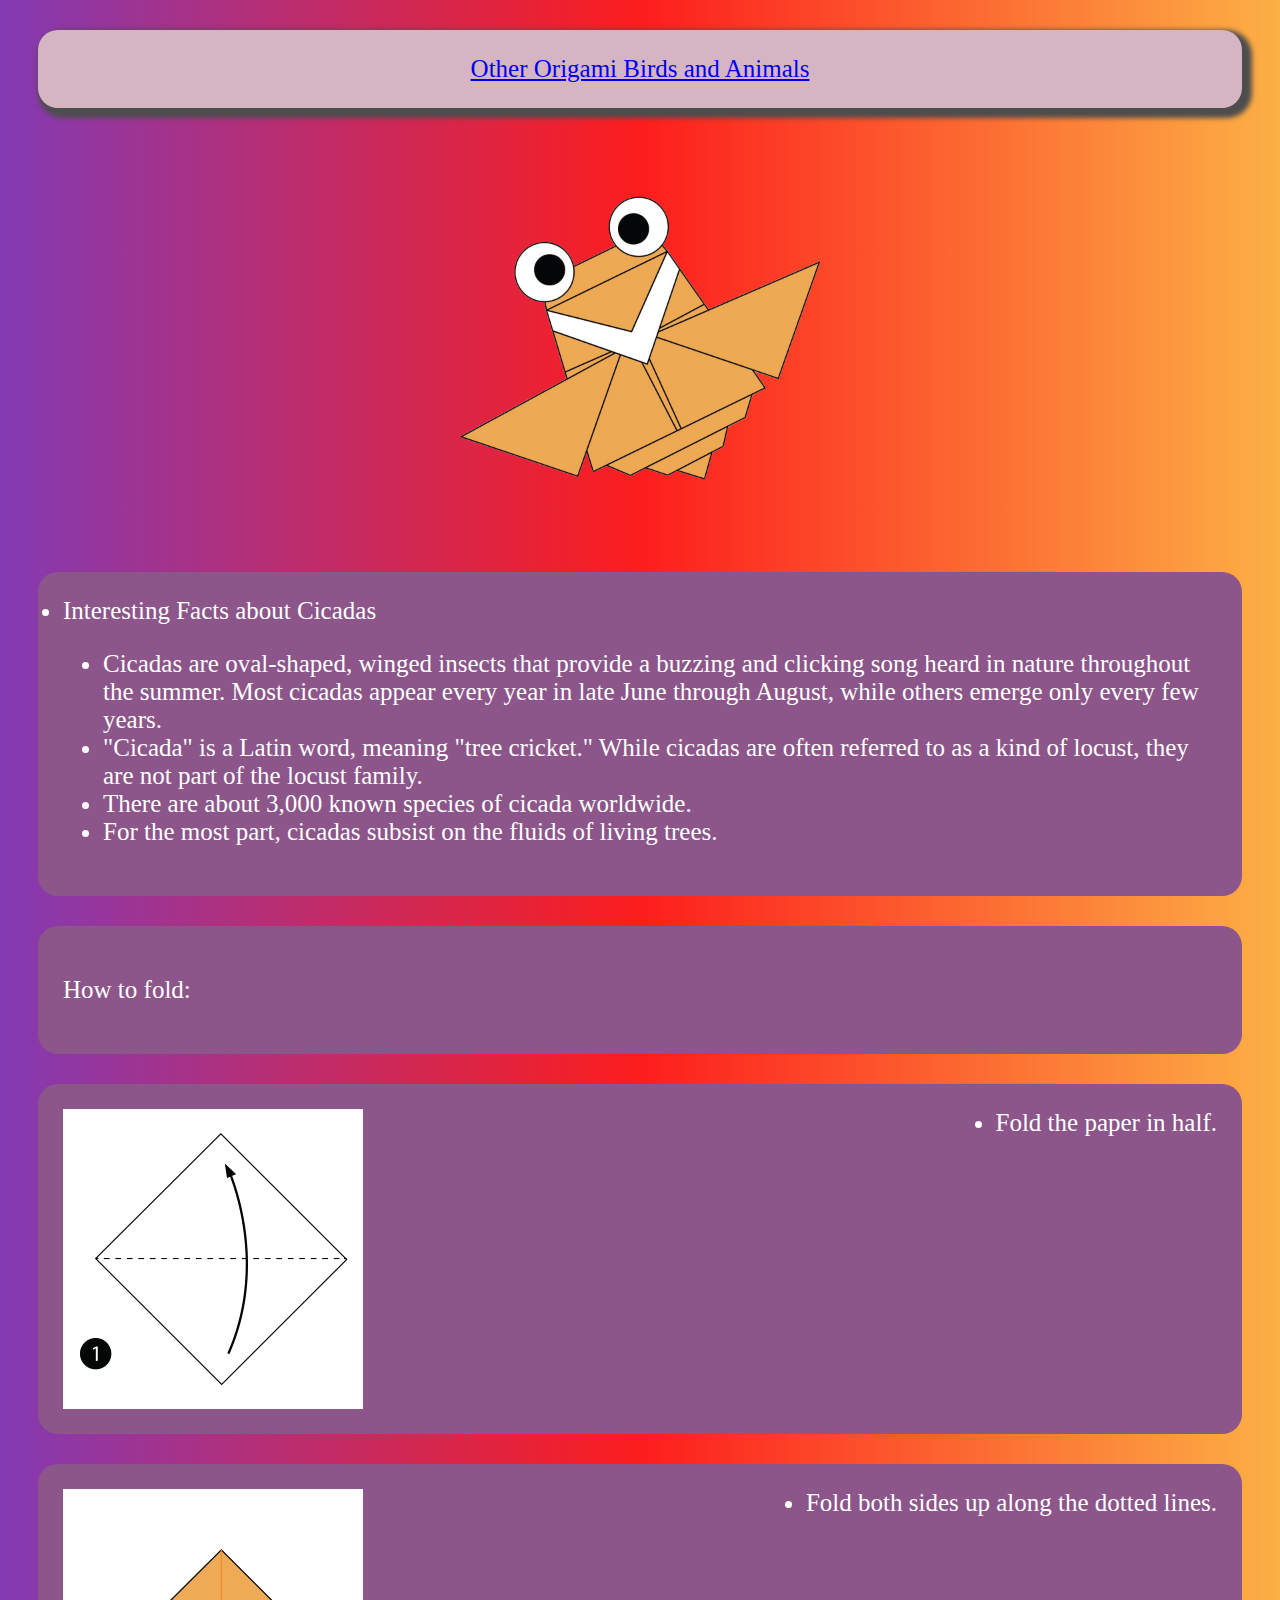
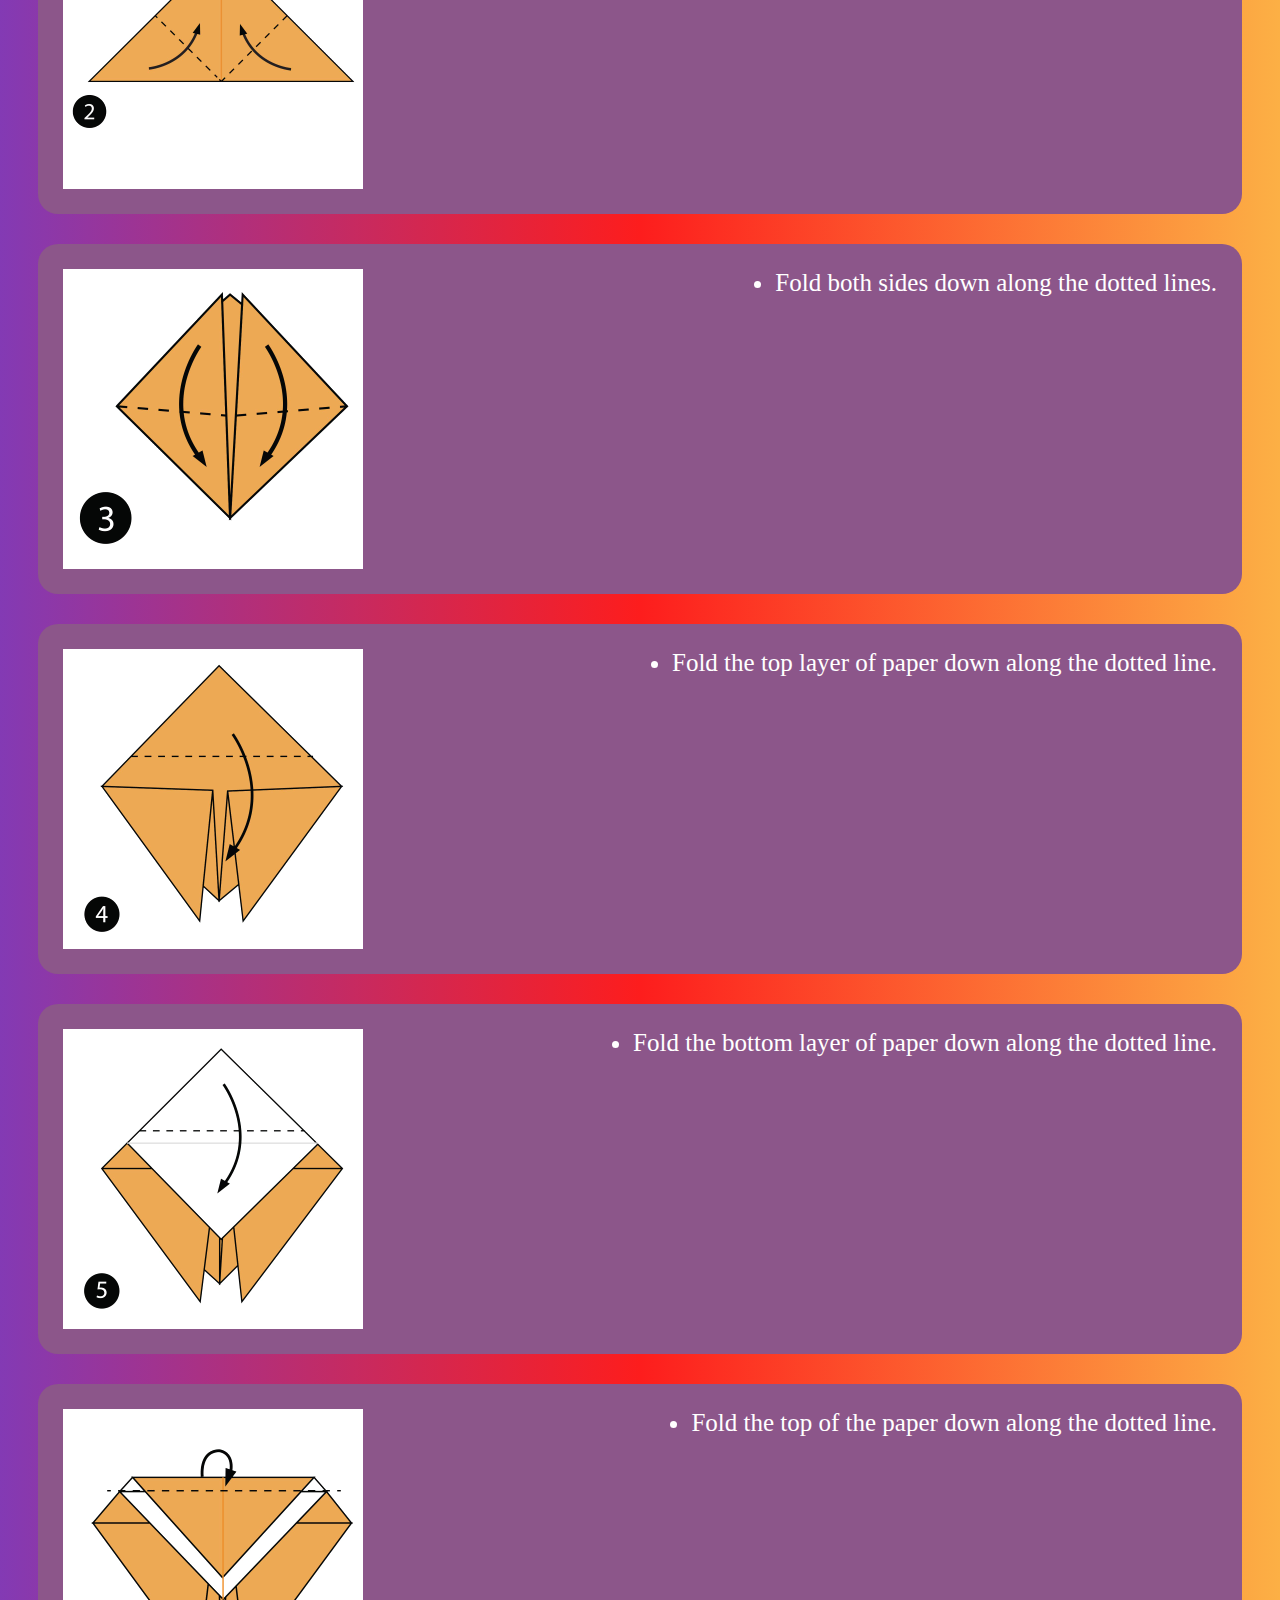
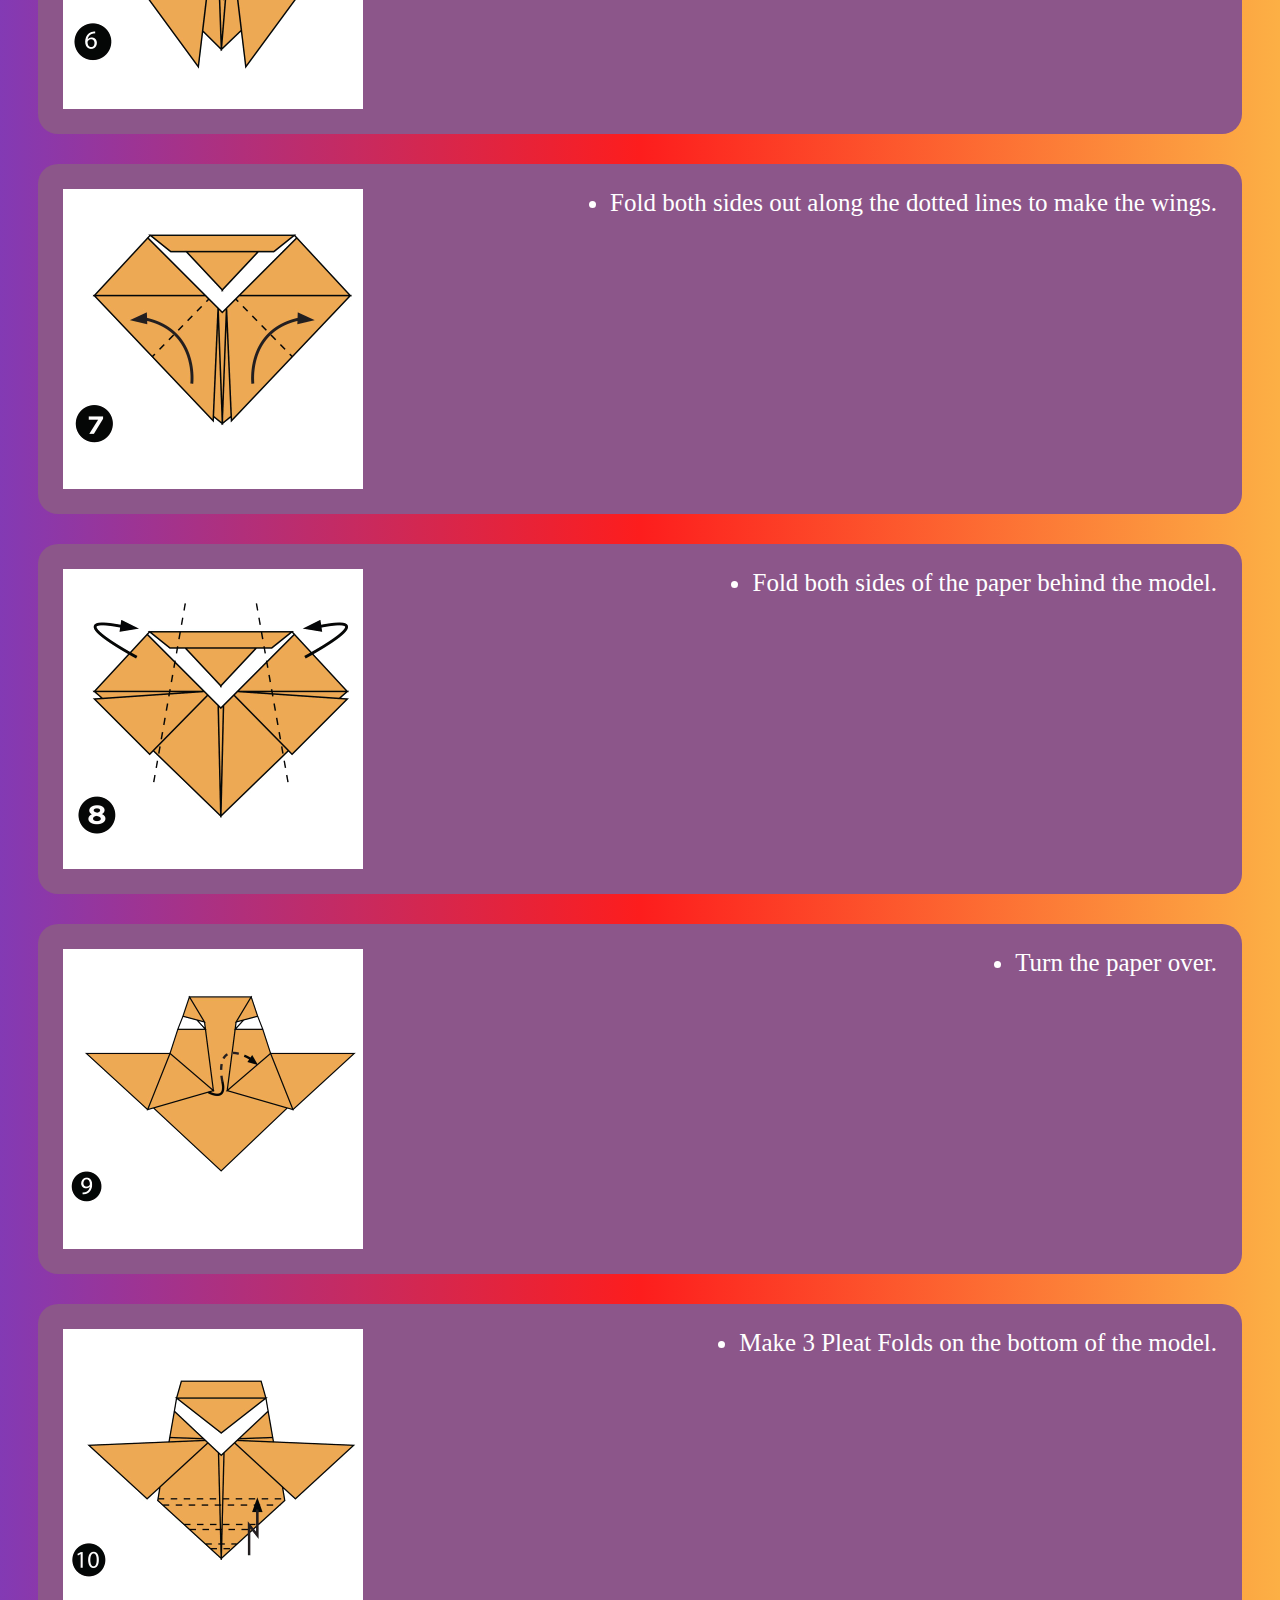
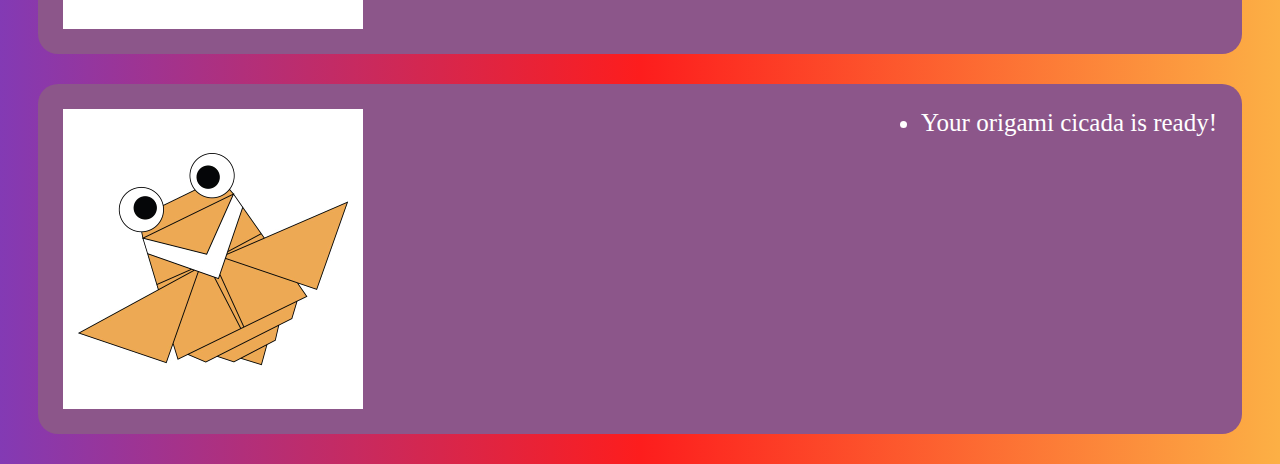
<file: cicada.html>
<!DOCTYPE HTML>

<html>
    <head>
        <link rel = "stylesheet"
        type = "text/css"
        href = "style.css" />

        <title>Cicada Origami</title>
    </head>

    <body>
        <div class = "footer">
            <a href = "index.html">Other Origami Birds and Animals</a>
        </div>
        
        <center>
            <a target = "_blank" href = "http://origami.me/flying-cicada/"> <img src = "Cicada Image.png" width = 400 height = 400/></a>
        </center>

        <div class = "cicada">
        <li>Interesting Facts about Cicadas</li>
        <ul>
            <li>Cicadas are oval-shaped, winged insects that provide a buzzing and clicking song heard in nature throughout the summer. Most cicadas appear every year in late June through August, while others emerge only every few years.</li>
            <li>"Cicada" is a Latin word, meaning "tree cricket." While cicadas are often referred to as a kind of locust, they are not part of the locust family.</li>
            <li>There are about 3,000 known species of cicada worldwide.</li>
            <li>For the most part, cicadas subsist on the fluids of living trees.</li>
        </ul>
    </div>

    <div class = "ci1">
        <p>How to fold:</p>
        <ul>
        </div>

            <div class = "ci1">
                <img src = "Cicada Step 1.jpg" width = 300 height = 300/>
            <li>Fold the paper in half.</li>
        </div>

            <div class = "ci1">
                <img src = "Cicada Step 2.jpg" width = 300 height = 300/>
            <li>Fold both sides up along the dotted lines.</li>
        </div>

            <div class = "ci1">
                <img src = "Cicada Step 3.jpg" width = 300 height = 300/>
            <li>Fold both sides down along the dotted lines.</li>
        </div>

            <div class = "ci1">
                <img src = "Cicada Step 4.jpg" width = 300 height = 300/>
            <li>Fold the top layer of paper down along the dotted line.</li>
        </div>

            <div class = "ci1">
                <img src = "Cicada Step 5.jpg" width = 300 height = 300/>
            <li>Fold the bottom layer of paper down along the dotted line.</li>
        </div>

            <div class = "ci1">
                <img src = "Cicada Step 6.jpg" width = 300 height = 300/>
            <li>Fold the top of the paper down along the dotted line.</li>
        </div>

            <div class = "ci1">
                <img src = "Cicada Step 7.jpg" width = 300 height = 300/>
            <li>Fold both sides out along the dotted lines to make the wings.</li>
        </div>

            <div class = "ci1">
                <img src = "Cicada Step 8.jpg" width = 300 height = 300/>
            <li>Fold both sides of the paper behind the model.</li>
        </div>

            <div class = "ci1">
                <img src = "Cicada Step 9.jpg" width = 300 height = 300/>
            <li>Turn the paper over.</li>
        </div>

            <div class = "ci1">
                <img src = "Cicada Step 10.jpg" width = 300 height = 300/>
            <li>Make 3 Pleat Folds on the bottom of the model.</li>
        </div>

            <div class = "ci1">
                <img src = "Cicada Step 11.jpg" width = 300 height = 300/>
            <li>Your origami cicada is ready!</li>
        </div>
        </ul>
    </body>
</html>
</file>
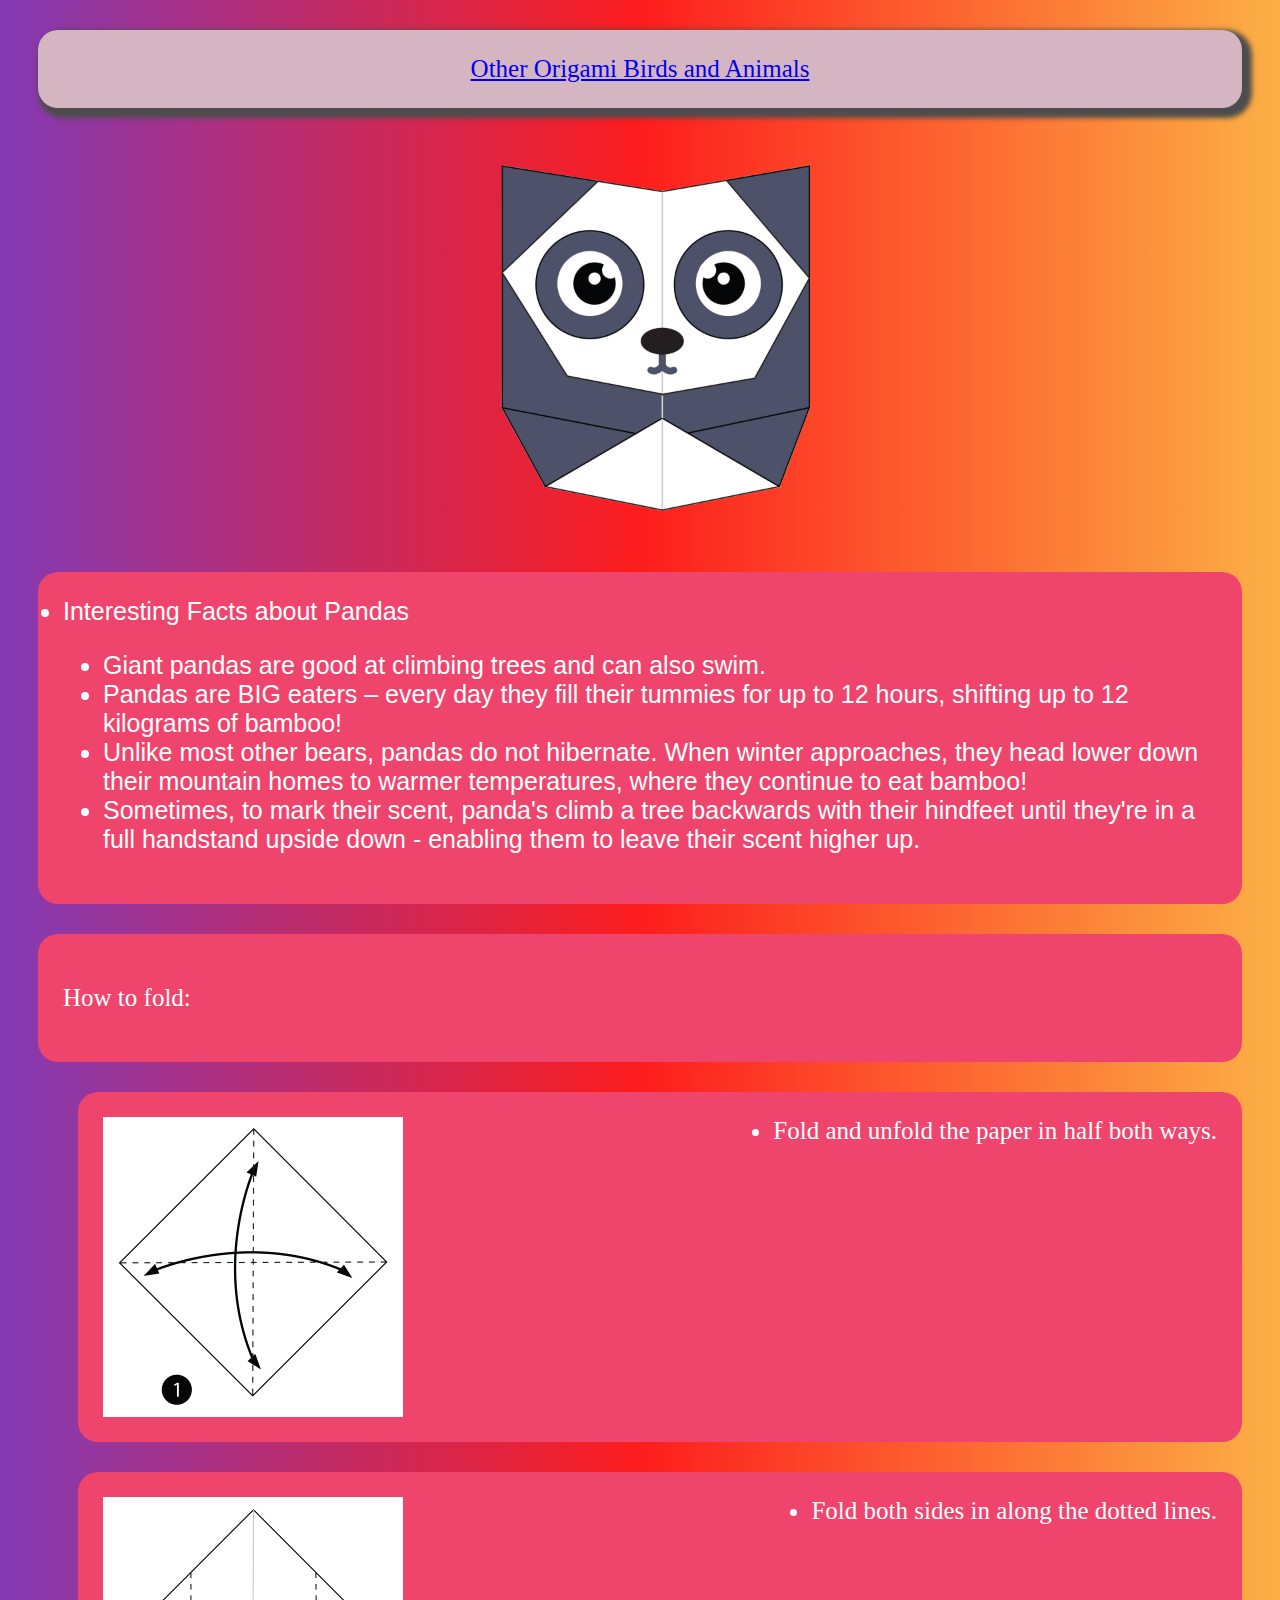
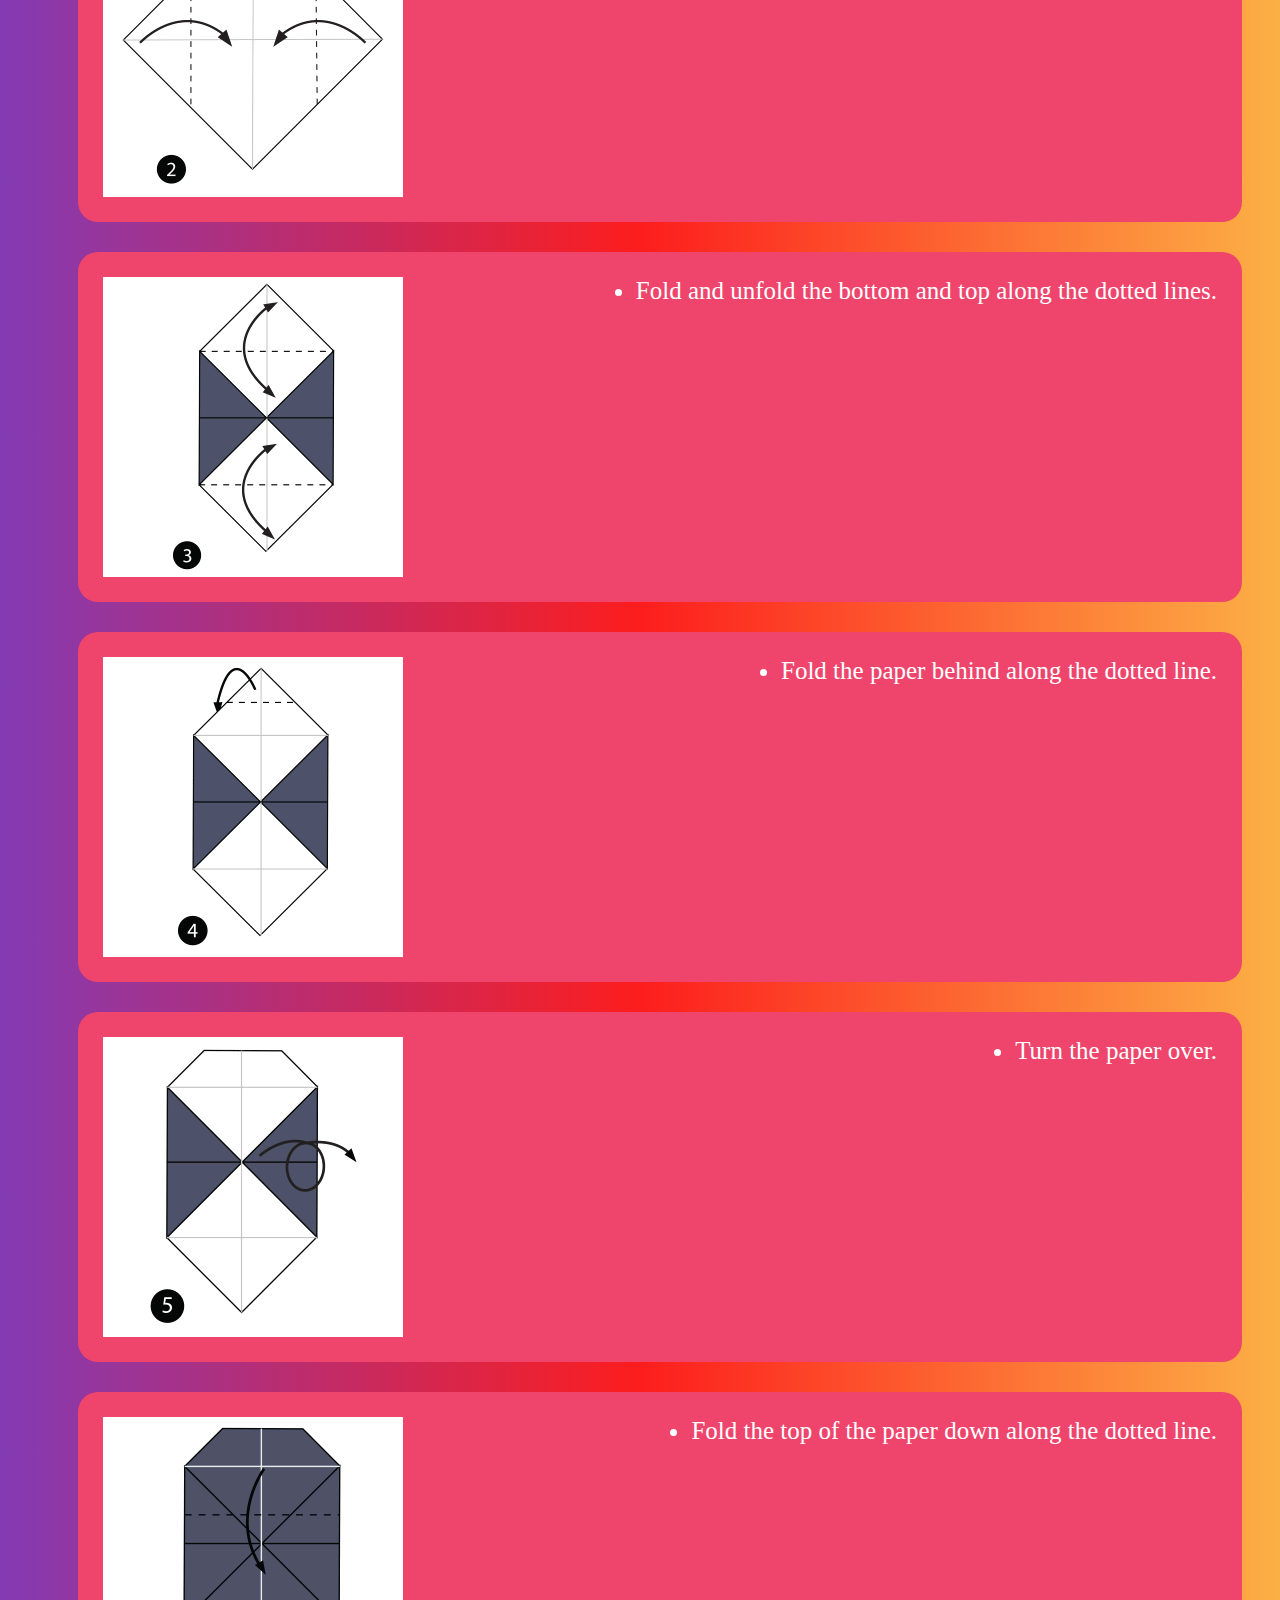
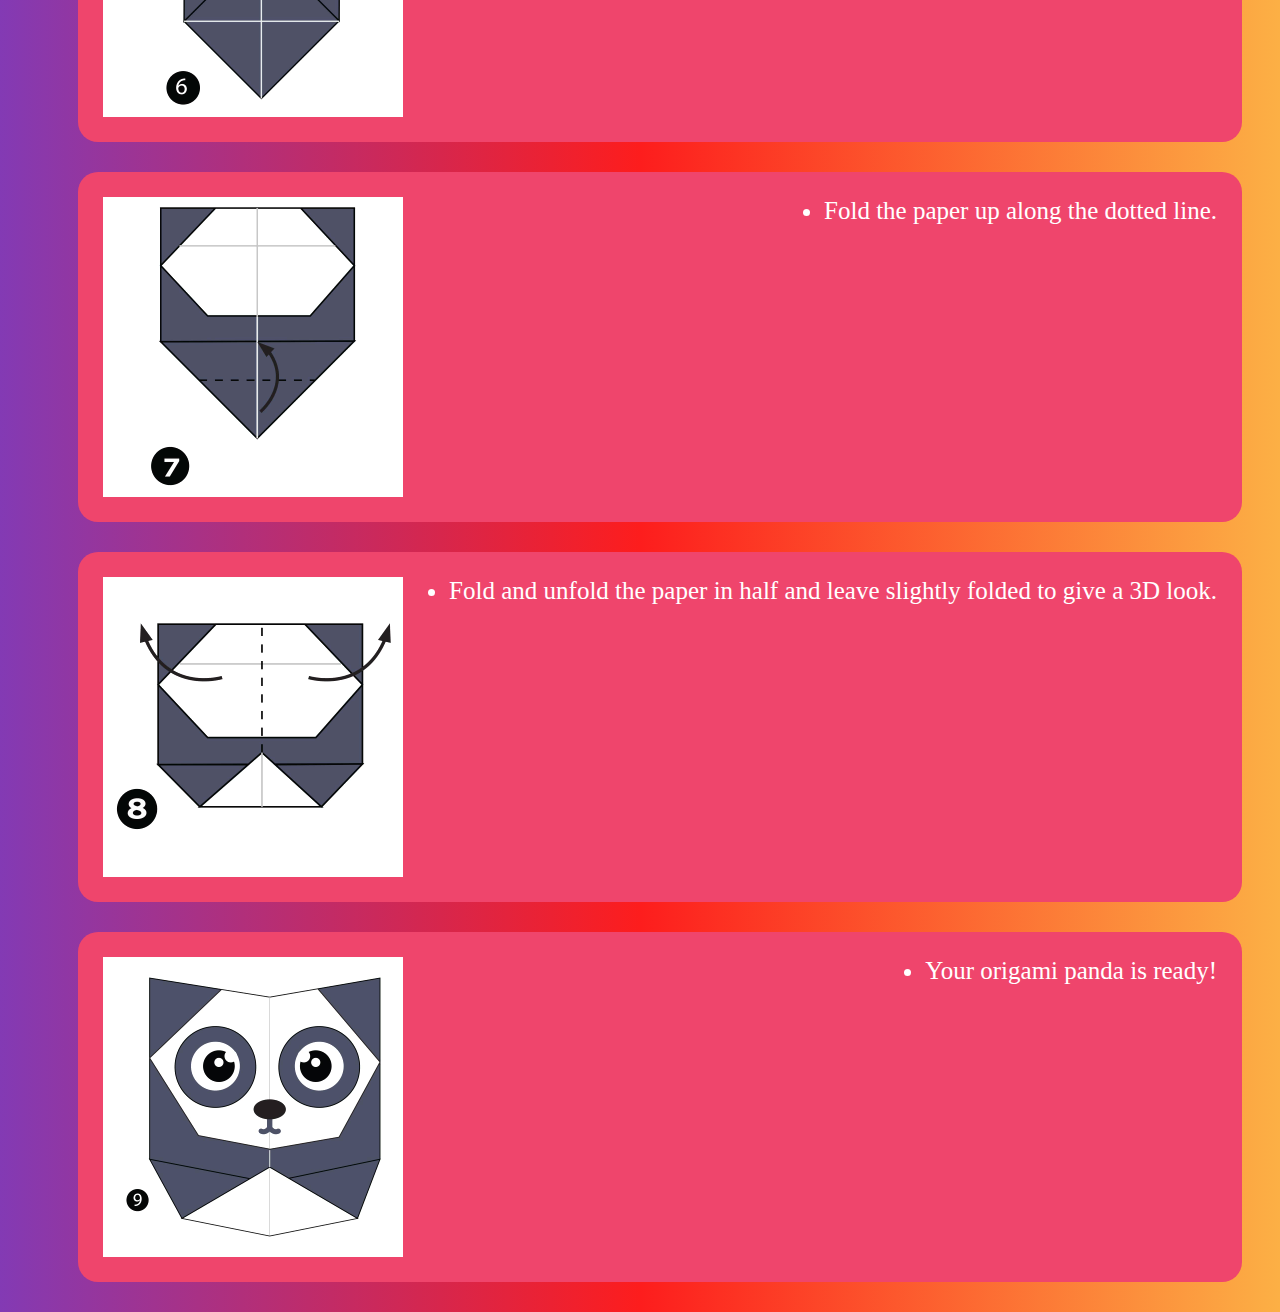
<file: panda.html>
<!DOCTYPE HTML>

<html>
    <head>
        <link rel = "stylesheet"
        type = "text/css"
        href = "style.css" />

        <title>Panda Origami</title>
    </head>

    <body>
        <div class = "footer">
            <a href = "index.html">Other Origami Birds and Animals</a>
        </div>
        
        <center>
            <a target = "_blank" href = "http://origami.me/panda/"> <img src = "Panda Image.png" width = 400 height = 400/></a>
        </center>

        <div class = "panda">
        <li>Interesting Facts about Pandas</li>
        <ul>
            <li>Giant pandas are good at climbing trees and can also swim.</li>
            <li>Pandas are BIG eaters – every day they fill their tummies for up to 12 hours, shifting up to 12 kilograms of bamboo!</li>
            <li>Unlike most other bears, pandas do not hibernate. When winter approaches, they head lower down their mountain homes to warmer temperatures, where they continue to eat bamboo!</li>
            <li>Sometimes, to mark their scent, panda's climb a tree backwards with their hindfeet until they're in a full handstand upside down - enabling them to leave their scent higher up.</li>
        </ul>
    </div>

    <div class = "p1">
        <p>How to fold:</p>
    </div>
        <ul>
            <div class = "p1">
                <img src = "Panda Step 1.jpg" width = 300 height = 300/>
            <li>Fold and unfold the paper in half both ways.</li>
        </div>

            <div class = "p1">
                <img src = "Panda Step 2.jpg" width = 300 height = 300/>
            <li>Fold both sides in along the dotted lines.</li>
        </div>

            <div class = "p1">
                <img src = "Panda Step 3.jpg" width = 300 height = 300/>
                <li>Fold and unfold the bottom and top along the dotted lines.</li>
        </div>

            <div class = "p1">
                <img src = "Panda Step 4.jpg" width = 300 height = 300/>
            <li>Fold the paper behind along the dotted line.</li>
        </div>

            <div class = "p1">
                <img src = "Panda Step 5.jpg" width = 300 height = 300/>
            <li>Turn the paper over.</li>
        </div>

            <div class = "p1">
                <img src = "Panda Step 6.jpg" width = 300 height = 300/>
            <li>Fold the top of the paper down along the dotted line.</li>
        </div>

            <div class = "p1">
            <img src = "Panda Step 7.jpg" width = 300 height = 300/>
            <li>Fold the paper up along the dotted line.</li>
        </div>

            <div class = "p1">
            <img src = "Panda Step 8.jpg" width = 300 height = 300/>
            <li>Fold and unfold the paper in half and leave slightly folded to give a 3D look.</li>
        </div>

            <div class = "p1">
            <img src = "Panda Step 9.jpg" width = 300 height = 300/>
            <li>Your origami panda is ready!</li>
        </div>
        </ul>
    </body>
</html>
</file>
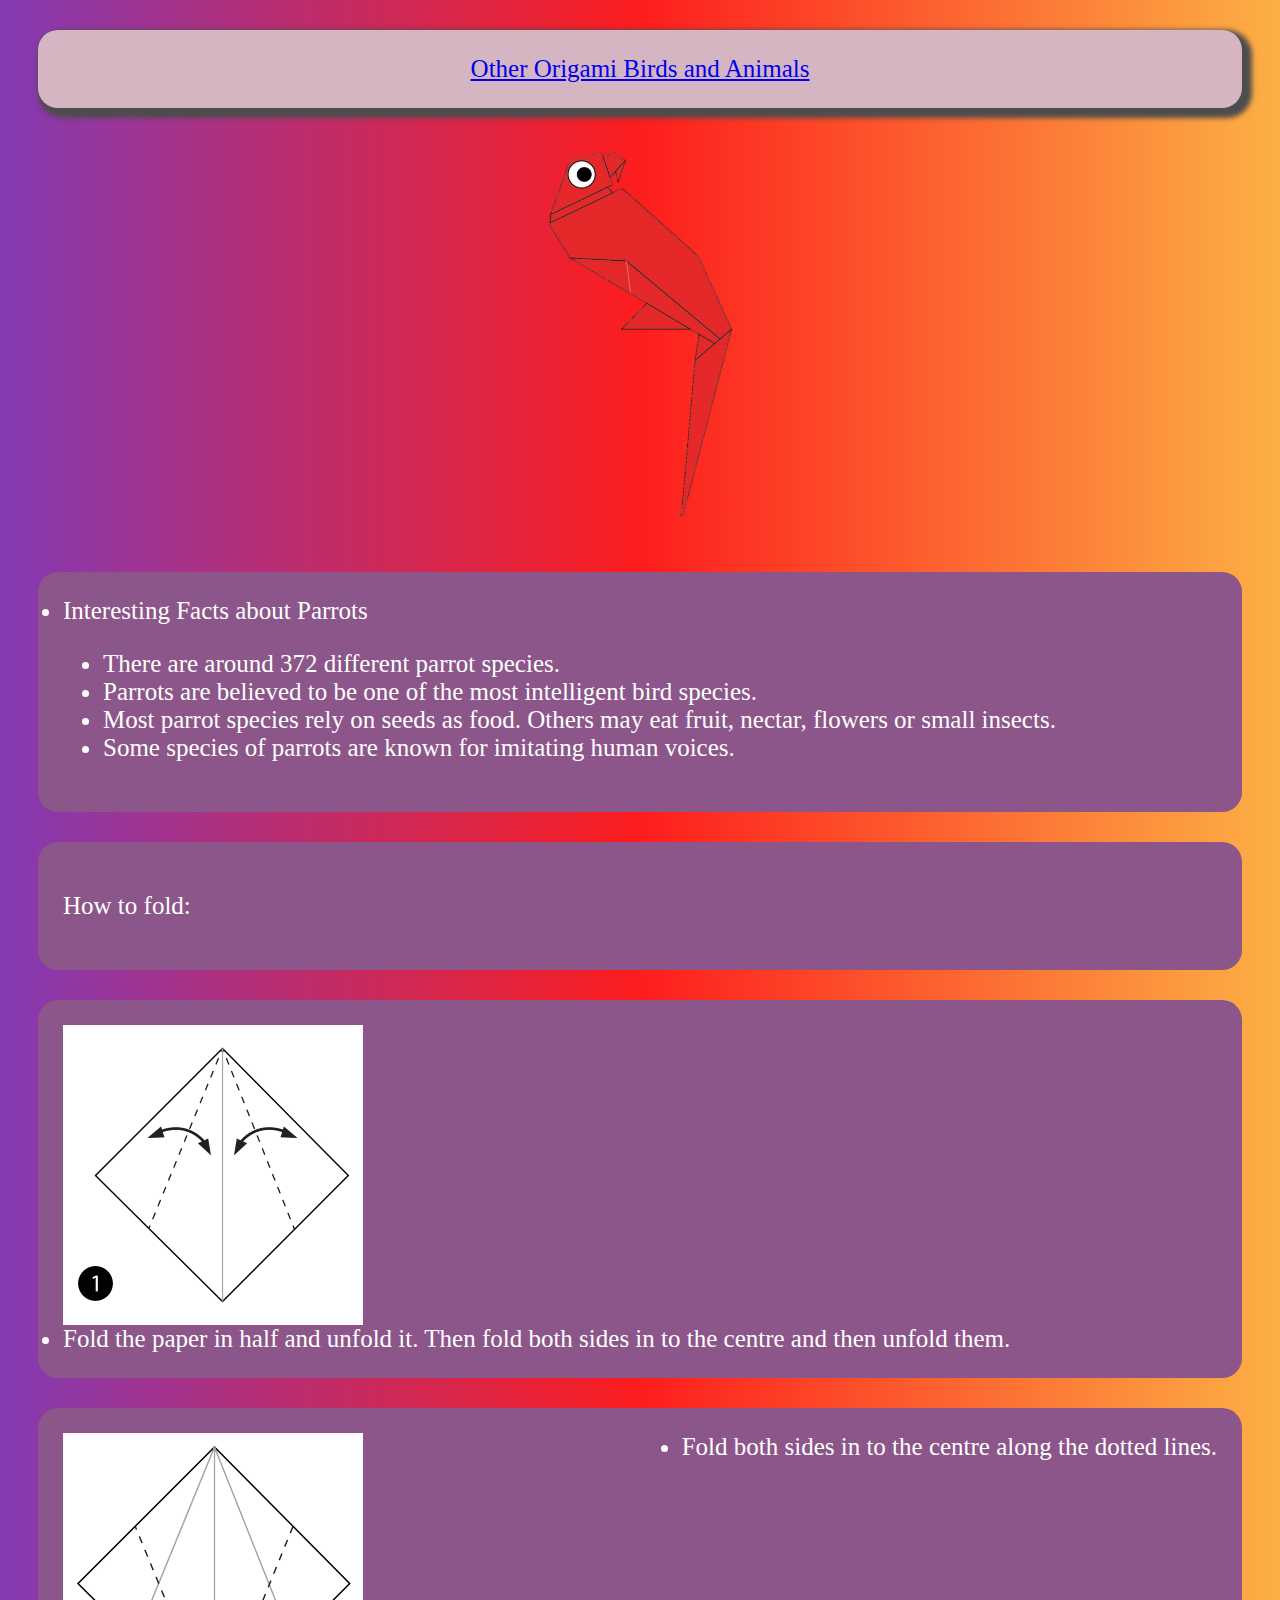
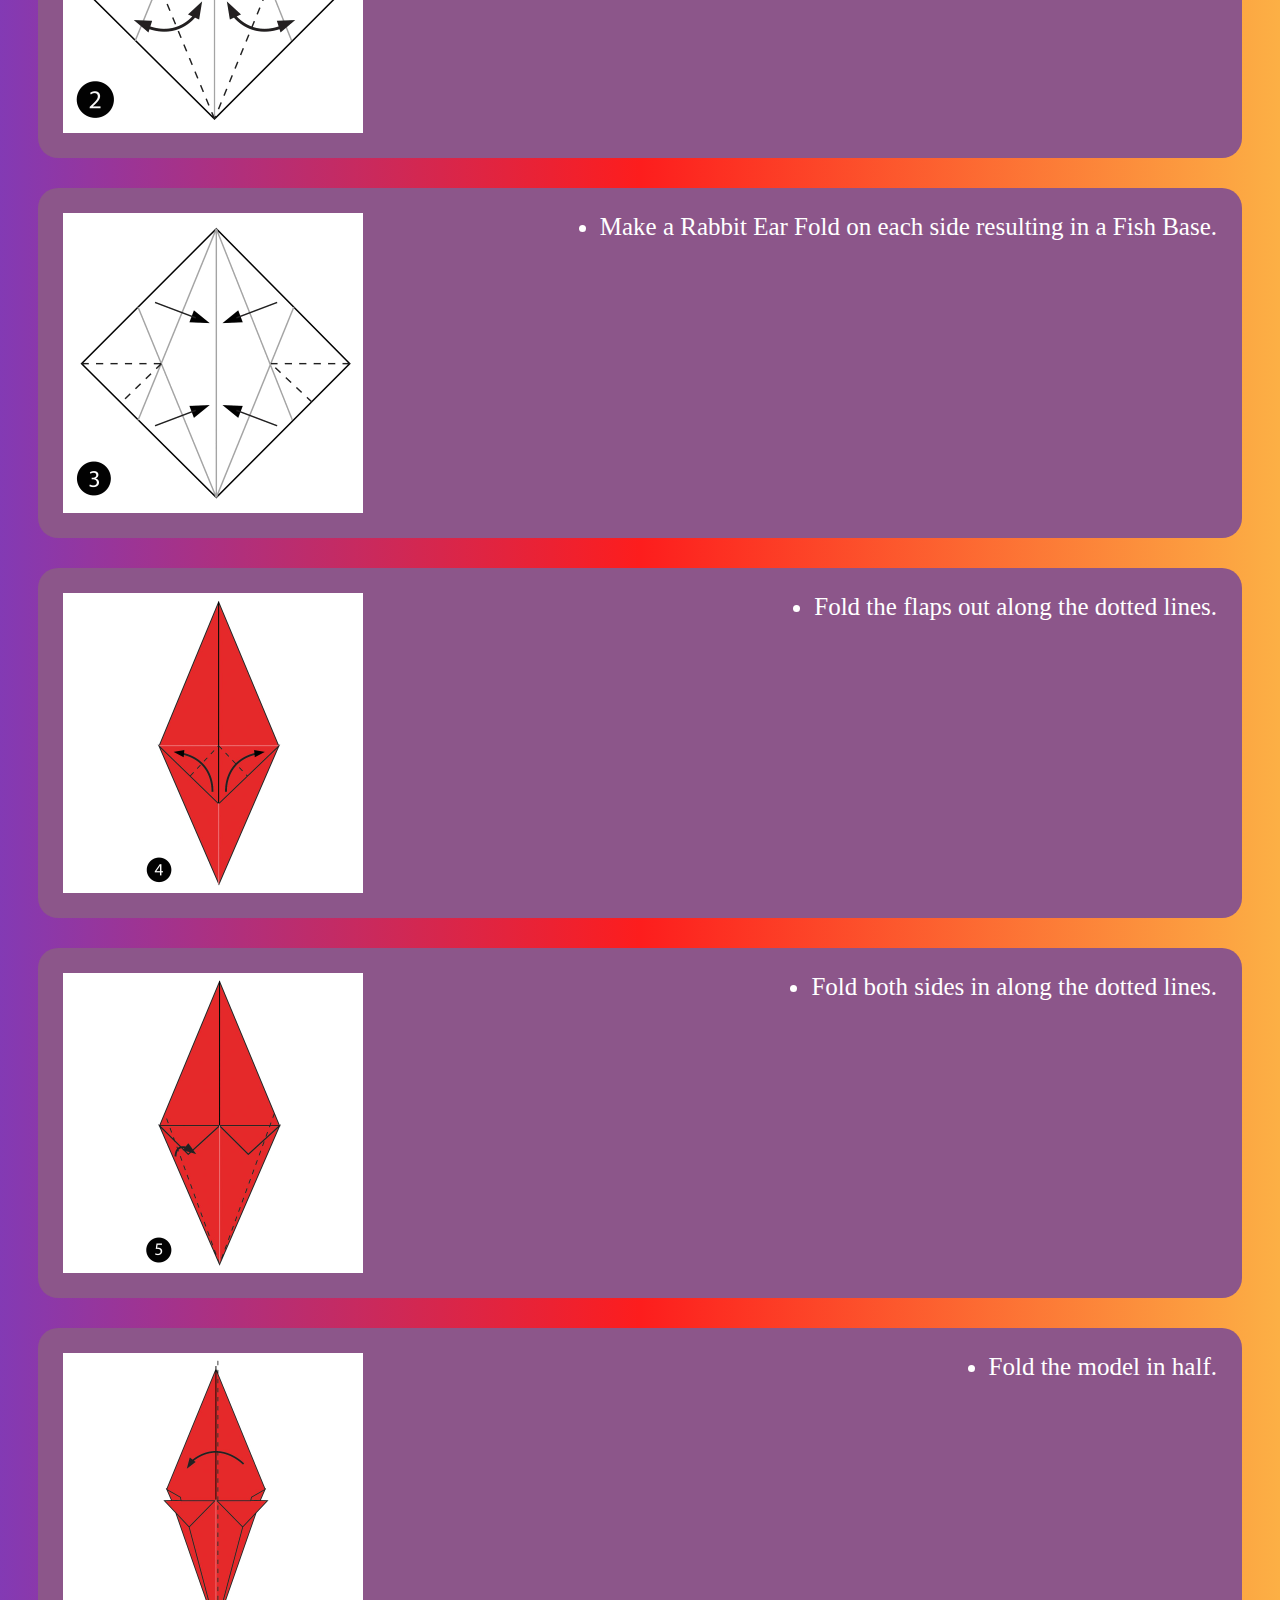
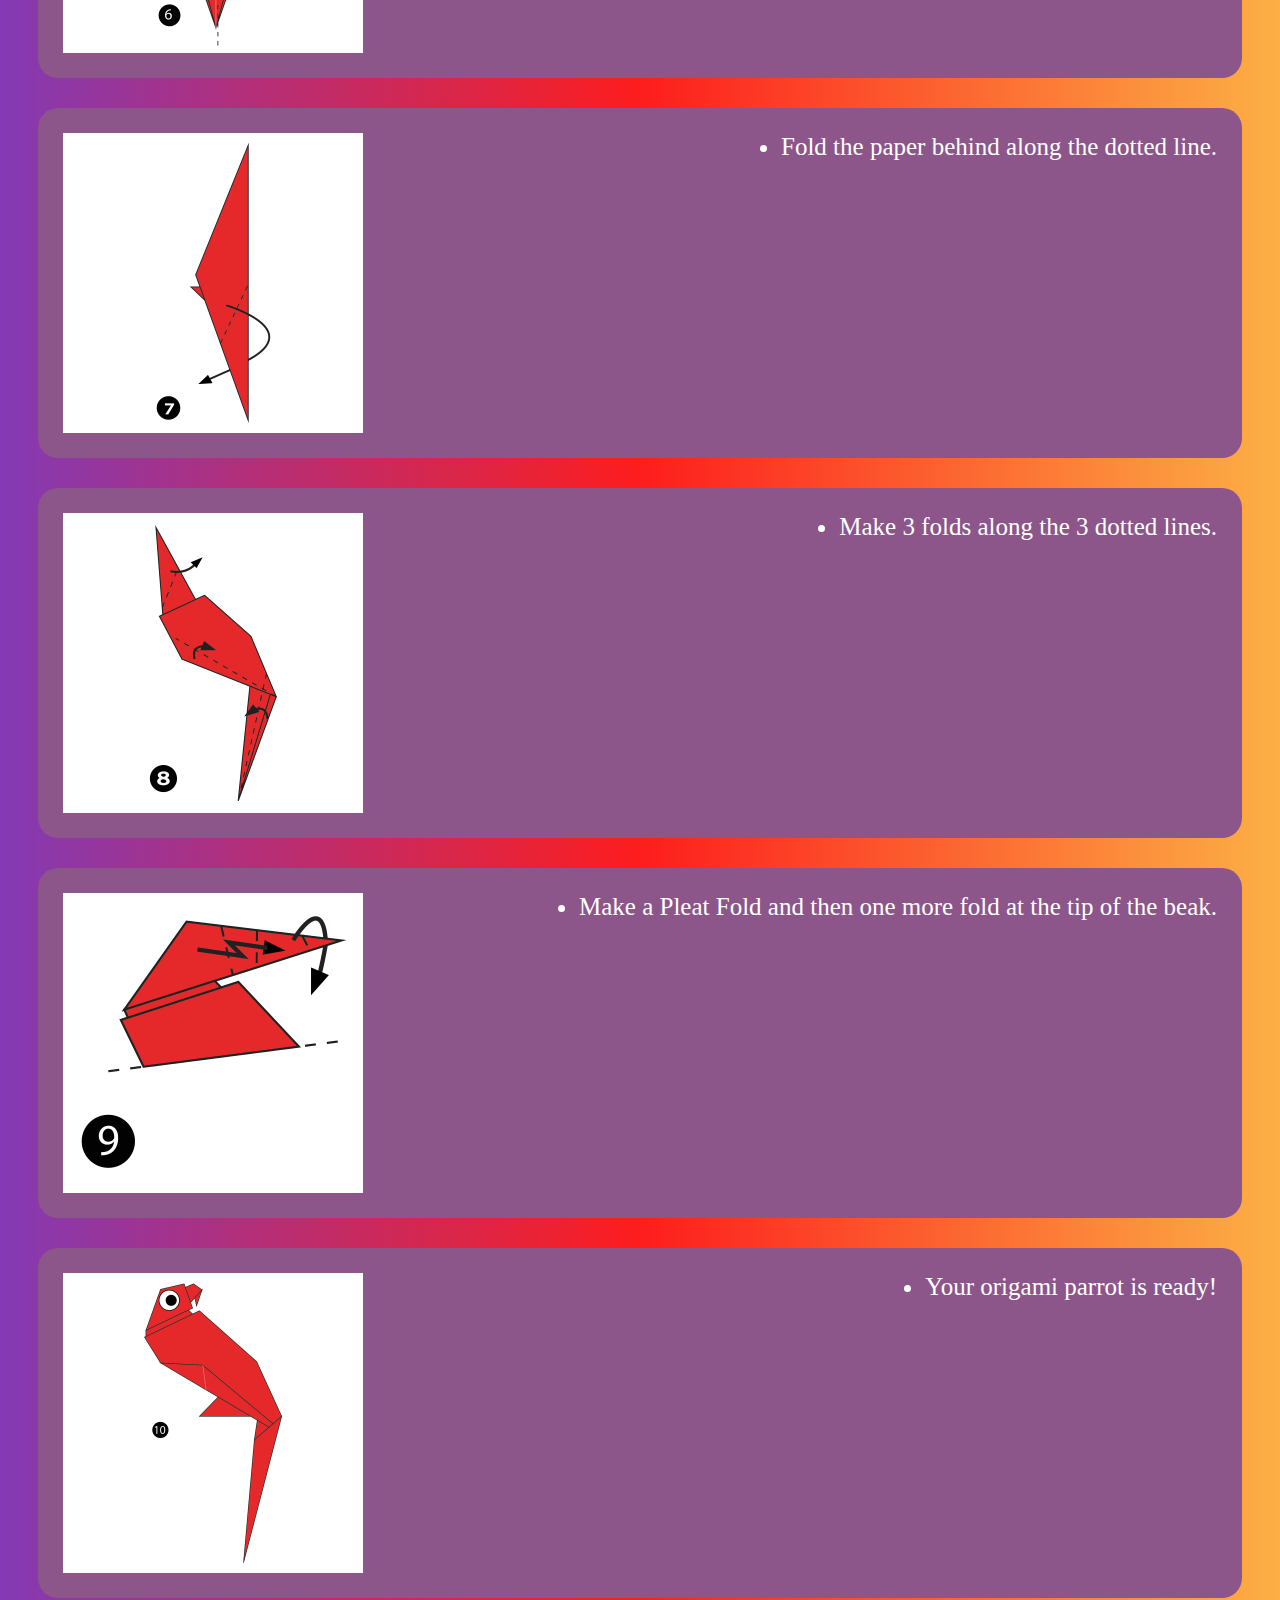
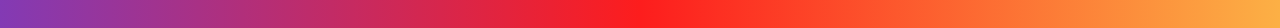
<file: parrot.html>
<!DOCTYPE HTML>

<html>
    <head>
        <link rel = "stylesheet"
        type = "text/css"
        href = "style.css" />

        <title>Parrot Origami</title>
    </head>

    <body>
        <div class = "footer">
            <a href = "index.html">Other Origami Birds and Animals</a>
        </div>
        
        <center>
            <a target = "_blank" href = "http://origami.me/parrot/"> <img src = "Parrot Image.png" width = 400 height = 400/></a>
        </center>

        <div class = "parrot">
        <li>Interesting Facts about Parrots</li>
        <ul>
            <li>There are around 372 different parrot species.</li>
            <li>Parrots are believed to be one of the most intelligent bird species.</li>
            <li>Most parrot species rely on seeds as food. Others may eat fruit, nectar, flowers or small insects.</li>
            <li>Some species of parrots are known for imitating human voices.</li>
        </ul>
    </div>

    <div class = "pa1">
        <p>How to fold:</p>
        <ul>
        </div>
            <div class = "pa1">
                <img src = "Parrot Step 1.jpg" width = 300 height = 300/>
            <li>Fold the paper in half and unfold it. Then fold both sides in to the centre and then unfold them.</li>
        </div>

            <div class = "pa1">
                <img src = "Parrot Step 2.jpg" width = 300 height = 300/>
            <li>Fold both sides in to the centre along the dotted lines.</li>
        </div>

            <div class = "pa1">
                <img src = "Parrot Step 3.jpg" width = 300 height = 300/>
            <li>Make a Rabbit Ear Fold on each side resulting in a Fish Base.</li>
        </div>

            <div class = "pa1">
                <img src = "Parrot Step 4.jpg" width = 300 height = 300/>
            <li> Fold the flaps out along the dotted lines.</li>
        </div>

            <div class = "pa1">
                <img src = "Parrot Step 5.jpg" width = 300 height = 300/>
            <li>Fold both sides in along the dotted lines.</li>
        </div>

            <div class = "pa1">
                <img src = "Parrot Step 6.jpg" width = 300 height = 300/>
            <li>Fold the model in half.</li>
        </div>

            <div class = "pa1">
                <img src = "Parrot Step 7.jpg" width = 300 height = 300/>
            <li>Fold the paper behind along the dotted line.</li>
        </div>

            <div class = "pa1">
                <img src = "Parrot Step 8.jpg" width = 300 height = 300/>
            <li>Make 3 folds along the 3 dotted lines.</li>
        </div>

            <div class = "pa1">
                <img src = "Parrot Step 9.jpg" width = 300 height = 300/>
            <li>Make a Pleat Fold and then one more fold at the tip of the beak.</li>
        </div>

            <div class = "pa1">
                <img src = "Parrot Step 10.jpg" width = 300 height = 300/>
            <li>Your origami parrot is ready!</li>
        </div>
        </ul>
    </body>
</html>
</file>
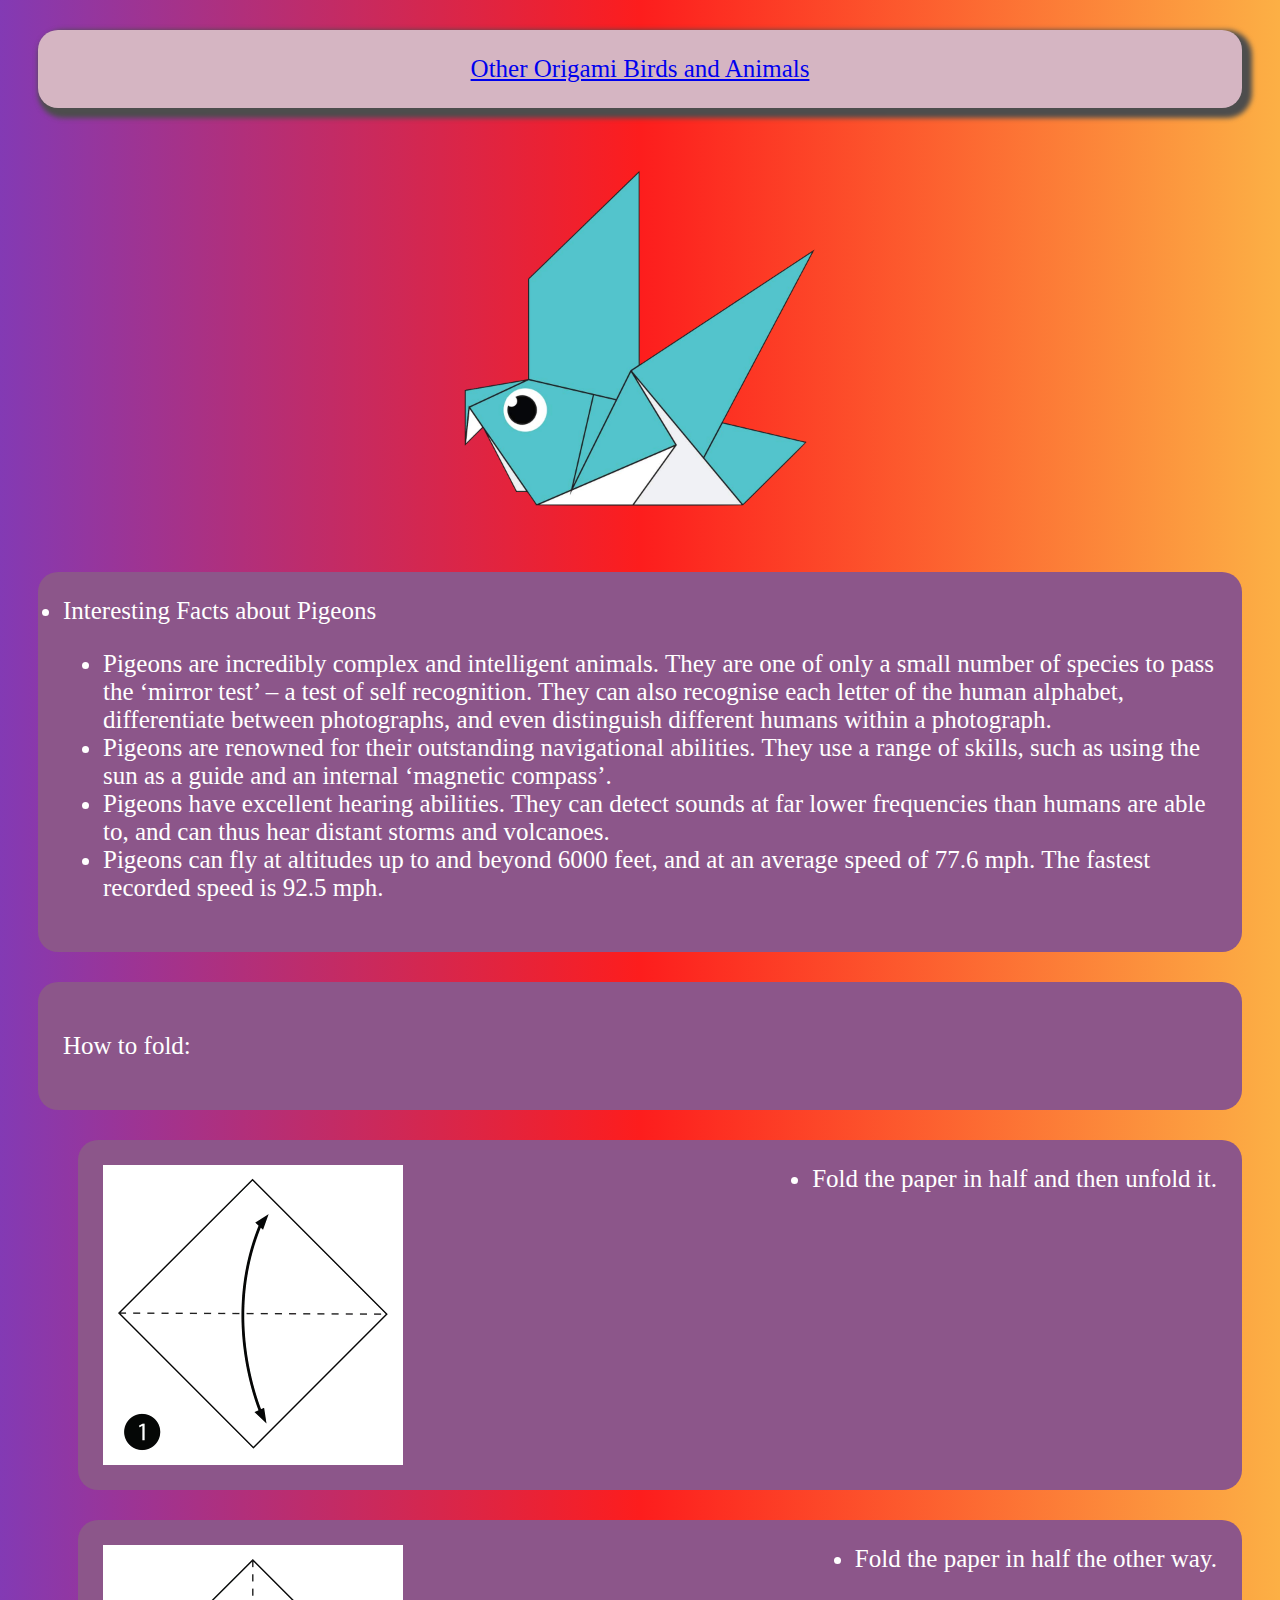
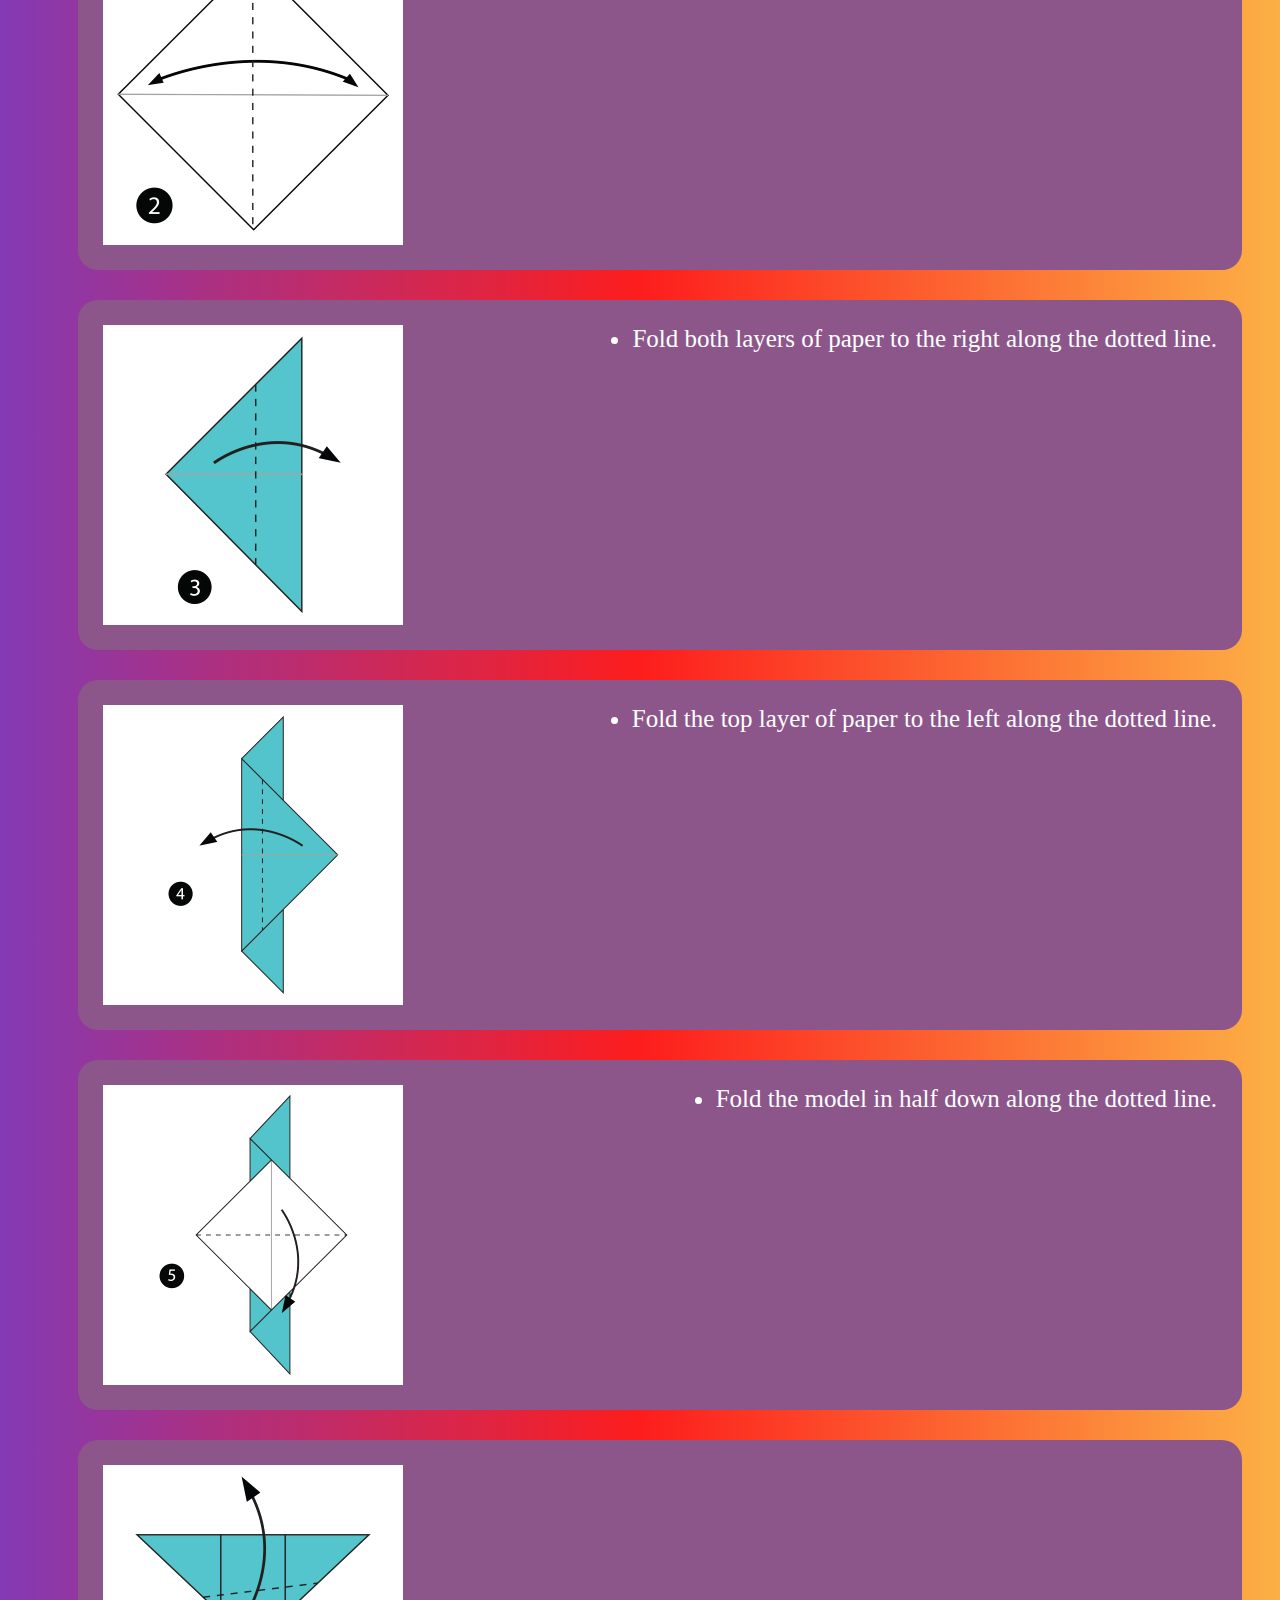
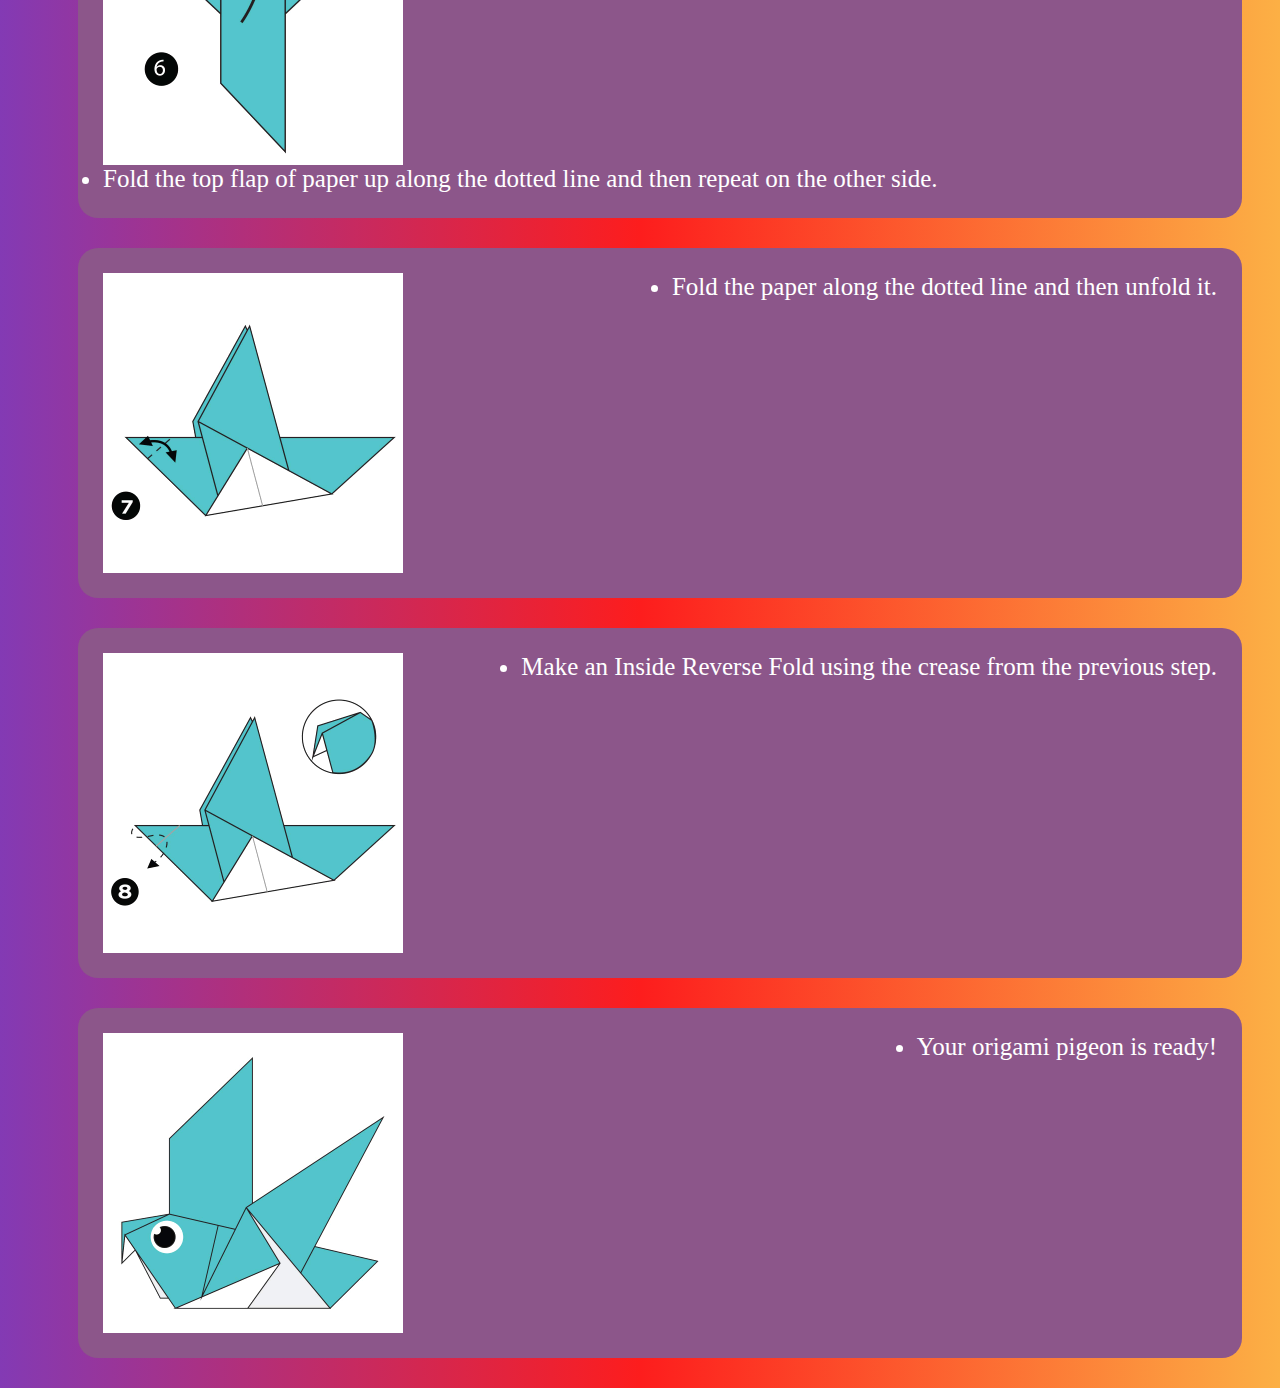
<file: pigeon.html>
<!DOCTYPE HTML>

<html>
    <head>
        <link rel = "stylesheet"
        type = "text/css"
        href = "style.css" />

        <title>Pigeon Origami</title>
    </head>

    <body>
        <div class = "footer">
            <a href = "index.html">Other Origami Birds and Animals</a>
        </div>
        
        <center>
            <a target = "_blank" href = "http://origami.me/pigeon/"> <img src = "Pigeon Image.png" width = 400 height = 400/></a>
        </center>

        <div class = "pigeon">
        <li>Interesting Facts about Pigeons</li>
        <ul>
            <li>Pigeons are incredibly complex and intelligent animals. They are one of only a small number of species to pass the ‘mirror test’ – a test of self recognition. They can also recognise each letter of the human alphabet, differentiate between photographs, and even distinguish different humans within a photograph.</li>
            <li>Pigeons are renowned for their outstanding navigational abilities. They use a range of skills, such as using the sun as a guide and an internal ‘magnetic compass’.</li>
            <li>Pigeons have excellent hearing abilities. They can detect sounds at far lower frequencies than humans are able to, and can thus hear distant storms and volcanoes.</li>
            <li>Pigeons can fly at altitudes up to and beyond 6000 feet, and at an average speed of 77.6 mph. The fastest recorded speed is 92.5 mph.</li>
        </ul>
    </div>

    <div class = "pi1">
        <p>How to fold:</p>
    </div>
        <ul>
            <div class = "pi1">
                <img src = "Pigeon Step 1.jpg" width = 300 height = 300/>
            <li>Fold the paper in half and then unfold it.</li>
        </div>

            <div class = "pi1">
                <img src = "Pigeon Step 2.jpg" width = 300 height = 300/>
            <li>Fold the paper in half the other way.</li>
        </div>

            <div class = "pi1">
                <img src = "Pigeon Step 3.jpg" width = 300 height = 300/>
            <li>Fold both layers of paper to the right along the dotted line.</li>
        </div>

            <div class = "pi1">
                <img src = "Pigeon Step 4.jpg" width = 300 height = 300/>
            <li>Fold the top layer of paper to the left along the dotted line.</li>
        </div>

            <div class = "pi1">
                <img src = "Pigeon Step 5.jpg" width = 300 height = 300/>
            <li>Fold the model in half down along the dotted line.</li>
        </div>

            <div class = "pi1">
                <img src = "Pigeon Step 6.jpg" width = 300 height = 300/>
            <li>Fold the top flap of paper up along the dotted line and then repeat on the other side.</li>
        </div>

            <div class = "pi1">
                <img src = "Pigeon Step 7.jpg" width = 300 height = 300/>
            <li>Fold the paper along the dotted line and then unfold it.</li>
        </div>

            <div class = "pi1">
                <img src = "Pigeon Step 8.jpg" width = 300 height = 300/>
            <li>Make an Inside Reverse Fold using the crease from the previous step.</li>
        </div>

            <div class = "pi1">
                <img src = "Pigeon Step 9.jpg" width = 300 height = 300/>
            <li>Your origami pigeon is ready!</li>
        </div>
        </ul>
    </body>
</html>
</file>
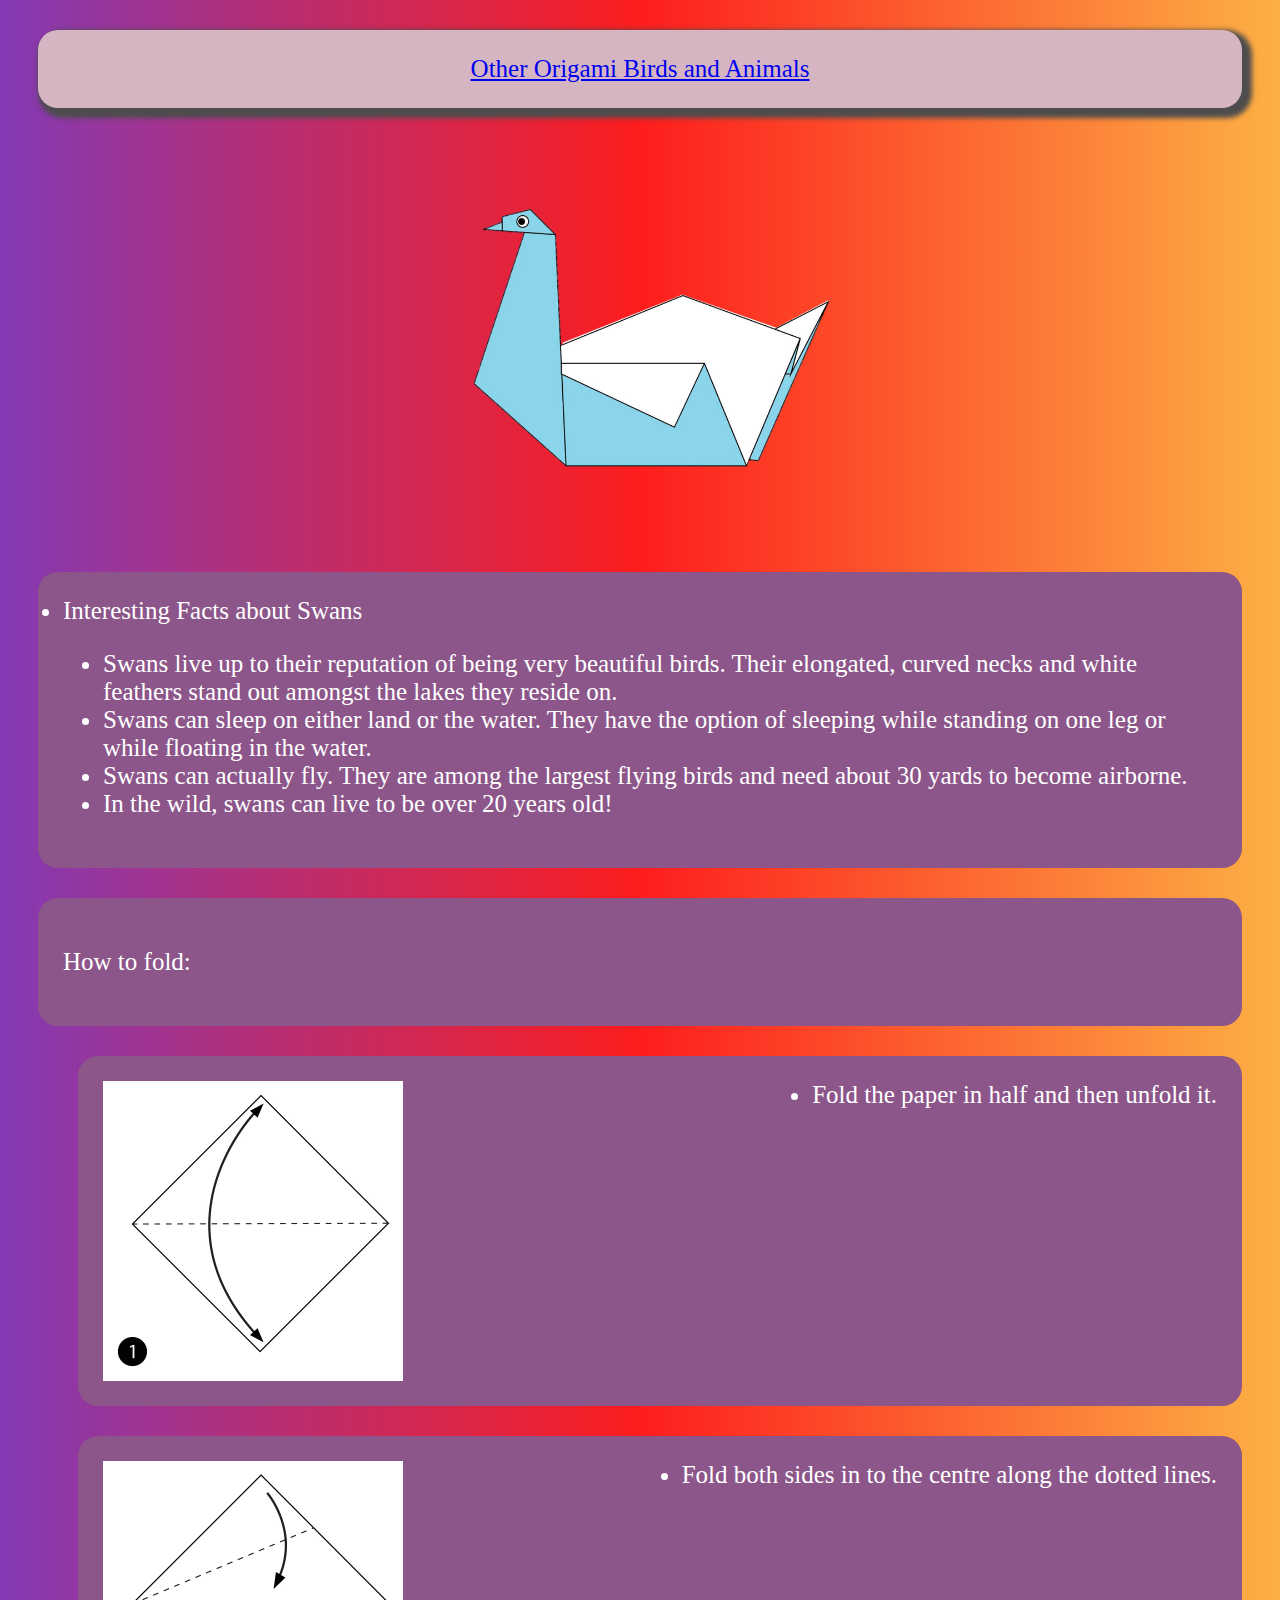
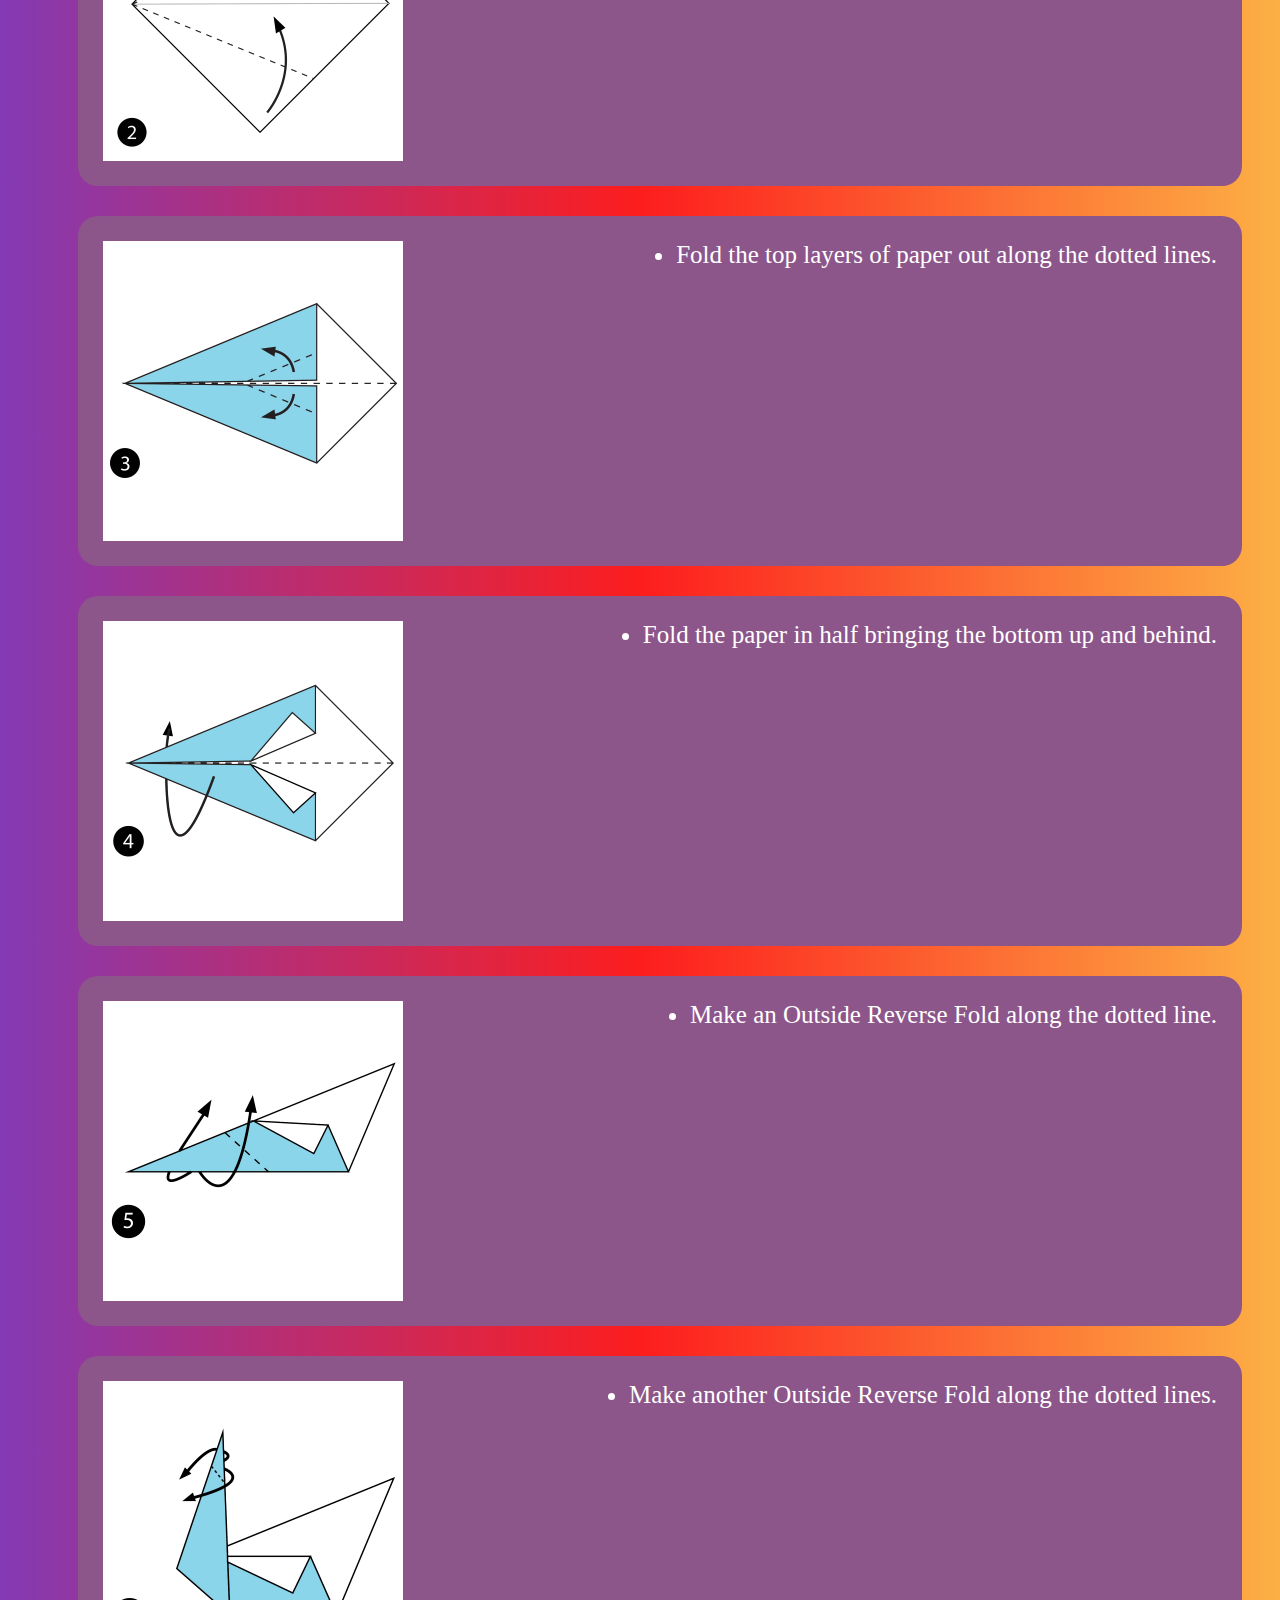
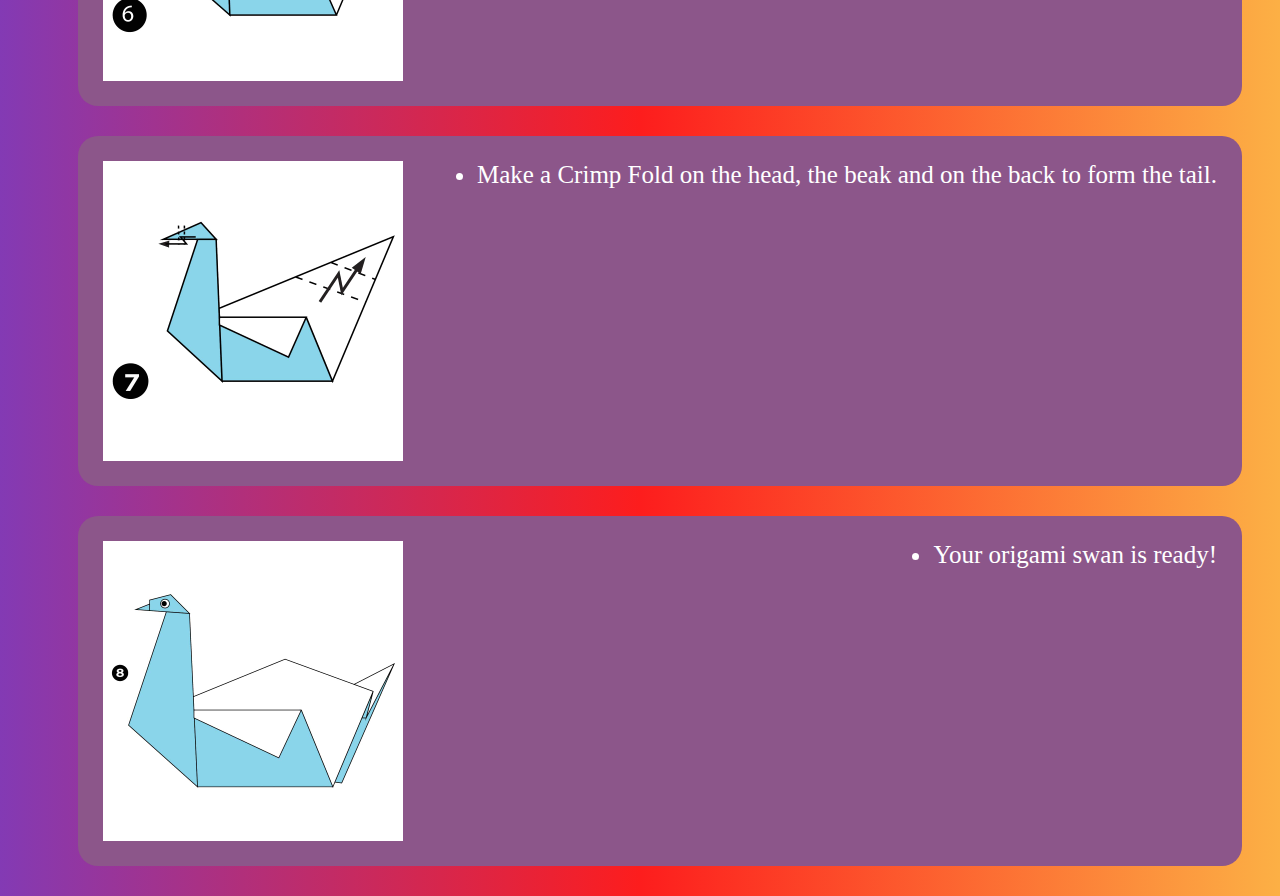
<file: swan.html>
<!DOCTYPE HTML>

<html>
    <head>
        <link rel = "stylesheet"
        type = "text/css"
        href = "style.css" />

        <title>Swan Origami</title>
    </head>

    <body>
        <div class = "footer">
            <a href = "index.html">Other Origami Birds and Animals</a>
        </div>
        
        <center>
            <a target = "_blank" href = "http://origami.me/swan/"> <img src = "Swan Image.png" width = 400 height = 400/></a>
        </center>

        <div class = "swan">
        <li>Interesting Facts about Swans</li>
        <ul>
            <li>Swans live up to their reputation of being very beautiful birds. Their elongated, curved necks and white feathers stand out amongst the lakes they reside on.</li>
            <li>Swans can sleep on either land or the water. They have the option of sleeping while standing on one leg or while floating in the water.</li>
            <li>Swans can actually fly. They are among the largest flying birds and need about 30 yards to become airborne.</li>
            <li>In the wild, swans can live to be over 20 years old!</li>
        </ul>
    </div>

    <div class = "s1">
        <p>How to fold:</p>
    </div>

        <ul>
            <div class = "s1">
                <img src = "Swan Step 1.jpg" width = 300 height = 300/>
            <li>Fold the paper in half and then unfold it.</li>
        </div>

            <div class = "s1">
                <img src = "Swan Step 2.jpg" width = 300 height = 300/>
            <li>Fold both sides in to the centre along the dotted lines.</li>
        </div>

            <div class = "s1">
                <img src = "Swan Step 3.jpg" width = 300 height = 300/>
            <li>Fold the top layers of paper out along the dotted lines.</li>
        </div>

            <div class = "s1">
                <img src = "Swan Step 4.jpg" width = 300 height = 300/>
            <li>Fold the paper in half bringing the bottom up and behind.</li>
        </div>

            <div class = "s1">
                <img src = "Swan Step 5.jpg" width = 300 height = 300/>
            <li>Make an Outside Reverse Fold along the dotted line.</li>
        </div>

            <div class = "s1">
                <img src = "Swan Step 6.jpg" width = 300 height = 300/>
            <li>Make another Outside Reverse Fold along the dotted lines.</li>
        </div>

            <div class = "s1">
                <img src = "Swan Step 7.jpg" width = 300 height = 300/>
            <li>Make a Crimp Fold on the head, the beak and on the back to form the tail.</li>
        </div>

            <div class = "s1">
                <img src = "Swan Step 8.jpg" width = 300 height = 300/>
            <li>Your origami swan is ready!</li>
        </div>
        </ul>
    </body>
</html>
</file>
<file: style.css>
.header {
                background-color: #FBD4D1;
                display: flex;
                justify-content: space-evenly;
                flex-wrap: wrap;
                font-size:30px;
                color:#f53123;
                margin:30px;
                padding:25px;
                border-radius:20px;
                box-shadow: 5px 5px 5px 5px #4d4d4d;
            }

            .description {
                background-color: #F5A0AE;
                display: flex;
                justify-content: space-evenly;
                font-size:20px;
                color:#eb1e3d;
                flex-wrap: wrap;
                margin:30px;
                padding:25px;
                border-radius:20px;
                box-shadow: 5px 5px 5px 5px #4d4d4d;
            }

            .allAnimals {
                background-color: #D0A0A3;
                display: flex;
                justify-content: space-evenly;
                flex-wrap: wrap;
                margin:30px;
                padding:25px;
                border-radius:20px;
                text-align: center;
                position:relative;
                box-shadow: 5px 5px 5px 5px #4d4d4d;
            }

            .allAnimals1 {
                background-color: #B96B95;
                display: flex;
                justify-content: space-evenly;
                flex-wrap: wrap;
                margin:30px;
                padding:25px;
                border-radius:20px;
                text-align: center;
                position:relative;
                box-shadow: 5px 5px 5px 5px #4d4d4d;
            }
            
            .grid img{
                border:2px solid #000000;
                border-radius:40px;
            }

            .panda {
                background-color: #EF456C;
                font-family:'Gill Sans', 'Gill Sans MT', Calibri, 'Trebuchet MS', sans-serif;
                font-size:25px;
                color:#ffffff;
                border-radius:20px;
                margin:30px;
                padding:25px;
            }

            .chameleon {
                background-color: #EF456C;
                font-size:25px;
                color:#ffffff;
                border-radius:20px;
                margin:30px;
                padding:25px;
            }

            .camel {
                background-color: #EF456C;
                font-size:25px;
                color:#ffffff;
                border-radius:20px;
                margin:30px;
                padding:25px;
            }

            .pigeon {
                background-color: #8C568A;
                font-size:25px;
                color:#ffffff;
                border-radius:20px;
                margin:30px;
                padding:25px;
            }

            .cicada {
                background-color: #8C568A;
                font-size:25px;
                color:#ffffff;
                border-radius:20px;
                margin:30px;
                padding:25px;
            }

            .teddy {
                background-color: #EF456C;
                font-size:25px;
                color:#ffffff;
                border-radius:20px;
                margin:30px;
                padding:25px;
            }

            .parrot {
                background-color: #8C568A;
                font-size:25px;
                color:#ffffff;
                border-radius:20px;
                margin:30px;
                padding:25px;
            }

            .swan {
                background-color: #8C568A;
                font-size:25px;
                color:#ffffff;
                border-radius:20px;
                margin:30px;
                padding:25px;
            }
            .footer {
                background-color: #D5B5C2;
                font-size:25px;
                display: flex;
                justify-content: space-around;
                flex-wrap: wrap;
                margin:30px;
                padding:25px;
                border-radius:20px;
                box-shadow: 5px 5px 5px 5px #4d4d4d;
            }

            .c1 {
                background-color: #EF456C;
                display: flex;
                flex-wrap: wrap;
                color:#ffffff;
                font-size:25px;
                margin:30px;
                padding:25px;
                border-radius:20px;
            }

            .ch1 {
                background-color: #EF456C;
                display: flex;
                flex-wrap: wrap;
                margin:30px;
                padding:25px;
                color:#ffffff;
                font-size:25px;
                border-radius:20px;
            }

            .t1 {
                background-color: #EF456C;
                display: flex;
                justify-content: space-between;
                flex-wrap: wrap;
                margin:30px;
                padding:25px;
                border-radius:20px; 
                font-size:25px;
                color:#ffffff;
            }
            .p1 {
                background-color: #EF456C;
                display: flex;
                justify-content: space-between;
                flex-wrap: wrap;
                margin:30px;
                padding:25px;
                color:#ffffff;
                font-size:25px;
                border-radius:20px;
            }
            .ci1 {
                background-color: #8C568A;
                display: flex;
                justify-content: space-between;
                flex-wrap: wrap;
                margin:30px;
                padding:25px;
                font-size:25px;
                color:#ffffff;
                border-radius:20px;
            }
            .pi1 {
                background-color: #8C568A;
                display: flex;
                justify-content: space-between;
                flex-wrap: wrap;
                margin:30px;
                padding:25px;
                font-size:25px;
                color:#ffffff;
                border-radius:20px;
            }
            .pa1 {
                background-color: #8C568A;
                display: flex;
                justify-content: space-between;
                flex-wrap: wrap;
                margin:30px;
                padding:25px;
                border-radius:20px;
                font-size:25px;
                color:#ffffff;
            }
            .s1 {
                background-color: #8C568A;
                display: flex;
                justify-content: space-between;
                flex-wrap: wrap;
                margin:30px;
                padding:25px;
                border-radius:20px;
                font-size:25px;
                color:#ffffff;
            }
            body{
                background: rgb(131,58,180);
                background: linear-gradient(90deg, rgba(131,58,180,1) 0%, rgba(253,29,29,1) 50%, rgba(252,176,69,1) 100%);
            }
            .basics {
                background-color: #F5A0AE;
                display: flex;
                justify-content: space-evenly;
                flex-wrap: wrap;
                font-size:25px;
                color:#eb1e3d;
                margin:30px;
                padding:25px;
                border-radius:20px;
                box-shadow: 5px 5px 5px 5px #4d4d4d;
            }
            .basicslinks {
                background-color: #EF456C;
                display: flex;
                flex-wrap: wrap;
                font-size:25px;
                margin:30px;
                padding:25px;
                border-radius:20px;
                box-shadow: 5px 5px 5px 5px #4d4d4d;
                width:250px;
            }
            .basics1 {
                background-color: #B96B95;
                color:#4b2c4a;
                display: flex;
                flex-wrap: wrap;
                font-size:25px;
                margin:30px;
                padding:25px;
                border-radius:20px;
                box-shadow: 5px 5px 5px 5px #4d4d4d;
            }
            .basics1links {
                background-color: #4b2c4a;
                display: flex;
                flex-wrap: wrap;
                font-size:25px;
                margin:30px;
                padding:25px;
                border-radius:20px;
                box-shadow: 5px 5px 5px 5px #4d4d4d;
                width:250px;
            }
</file>
